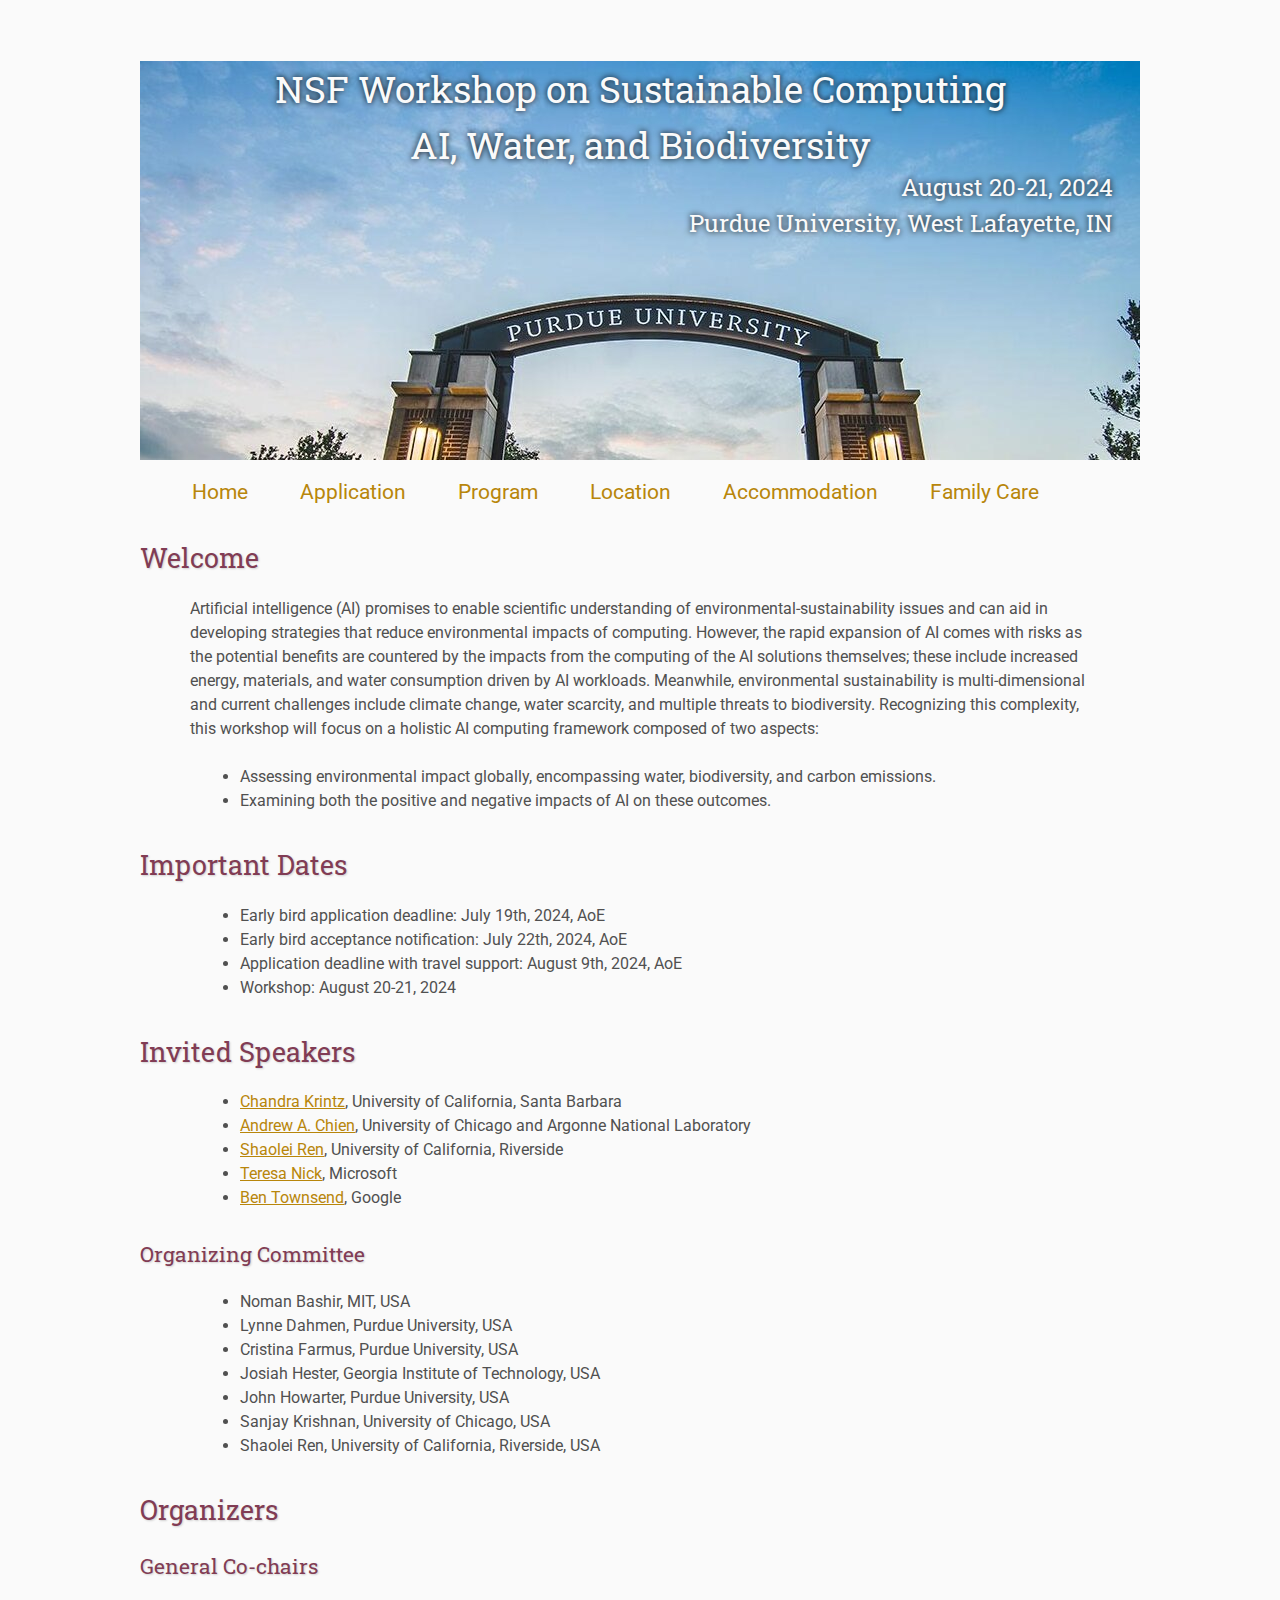
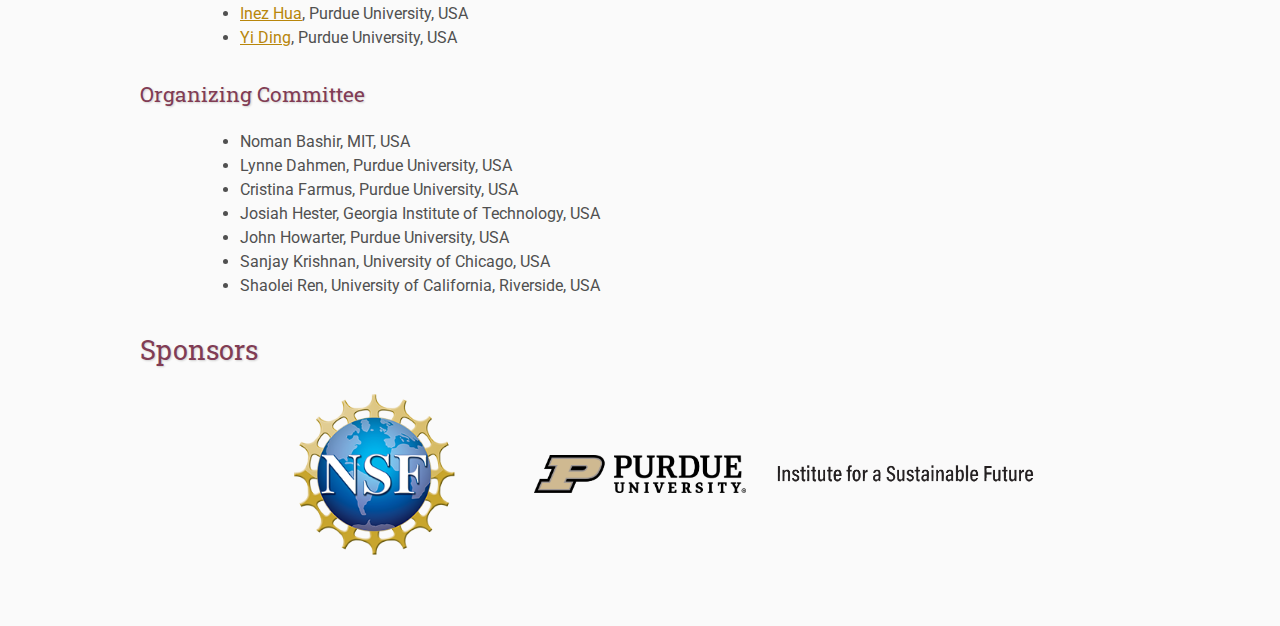
<file: index.html>
<!DOCTYPE html>
<html lang='en'>

<head>
    <base href=".">
    <link rel="shortcut icon" type="image/png" href="assets/favicon2.png"/>
    <link rel="stylesheet" type="text/css" media="all" href="assets/main.css"/>
    <meta name="description" content="Conference Template">
    <meta name="resource-type" content="document">
    <meta name="distribution" content="global">
    <meta name="KeyWords" content="Conference">
    <title>NSF DESC Purdue 2024</title>
</head>

<body>

    <div class="banner">
        <img src="assets/purdue3.jpg" alt="Conference Template Banner">
        <div class="top-left">
            <!-- <span class="title1">Conference</span><span class="title2">Template</span> <span class="year">2525</span> -->

<span class="title2">NSF Workshop on Sustainable Computing</span><br>
<span class="title2">AI, Water, and Biodiversity </span> <br>
        </div>
        <div class="bottom-right">
            August 20-21, 2024 <br> Purdue University, West Lafayette, IN
        </div>
    </div>

    <table class="navigation">
        <tr>
            <td class="navigation">
                <a class="current" title="Conference Home Page" href=".">Home</a>
            </td>
            <td class="navigation">
                <a title="Apply for the Conference" href="application">Application</a>
            </td>
            <td class="navigation">
                <a title="Conference Program" href="program">Program</a> 
            </td>
            <td class="navigation">
                <a title="Location" href="location">Location</a>
            </td>
            <td class="navigation">
                <a title="Accommodation" href="accommodation">Accommodation</a>
            </td>
            <td class="navigation">
                <a title="Family Care" href="care">Family Care</a>
            </td>
        </tr>
    </table>

    <h2>Welcome</h2>
    <p>
    Artificial intelligence (AI) promises to enable scientific understanding of environmental-sustainability issues and can aid in developing strategies that reduce environmental impacts of computing. However, the rapid expansion of AI comes with risks as the potential benefits are countered by the impacts from the computing of the AI solutions themselves; these include increased energy, materials, and water consumption driven by AI workloads. Meanwhile, environmental sustainability is multi-dimensional and current challenges include climate change, water scarcity, and multiple threats to biodiversity. Recognizing this complexity, this workshop will focus on a holistic AI computing framework composed of two aspects: 
    <ul>
    <li>Assessing environmental impact globally, encompassing water, biodiversity, and carbon emissions.</li>
    <li>Examining both the positive and negative impacts of AI on these outcomes. </li>
    </ul> 
    </p>

    <h2>Important Dates</h2>

    <ul>
    <li>Early bird application deadline: July 19th, 2024, AoE</li>
    <li>Early bird acceptance notification: July 22th, 2024, AoE</li>
    <li>Application deadline with travel support: August 9th, 2024, AoE</li>
    <li>Workshop: August 20-21, 2024</li>
    </ul> 

    <h2>Invited Speakers</h2>

    <ul>
    <li><a href="https://sites.cs.ucsb.edu/~ckrintz/">Chandra Krintz</a>, University of California, Santa Barbara</li>
    <li><a href="https://people.cs.uchicago.edu/~aachien/lssg/people/andrew-chien/">Andrew A. Chien</a>, University of Chicago and Argonne National Laboratory</li>
    <li><a href="https://shaoleiren.github.io/">Shaolei Ren</a>, University of California, Riverside</li>
    <li><a href="http://teresanick.net/">Teresa Nick</a>, Microsoft</li> 
    <li><a href="https://www.linkedin.com/in/ben-townsend-580b2021/">Ben Townsend</a>, Google</li>
    </ul> 


    <h4>Organizing Committee</h4>
    <ul>
    <li>Noman Bashir, MIT, USA</li>
    <li>Lynne Dahmen, Purdue University, USA</li>
    <li>Cristina Farmus, Purdue University, USA</li>
    <li>Josiah Hester, Georgia Institute of Technology, USA</li>
    <li>John Howarter, Purdue University, USA</li>
    <li>Sanjay Krishnan, University of Chicago, USA</li>
    <li>Shaolei Ren, University of California, Riverside, USA</li>
    </ul> 

    <h2>Organizers</h2>

    <h4>General Co-chairs</h4>
    <ul>
    <li><a href="https://engineering.purdue.edu/CE/People/ptProfile?resource_id=2057">Inez Hua</a>, Purdue University, USA</li>
    <li><a href="https://y-ding.github.io/">Yi Ding</a>, Purdue University, USA</li>
    </ul> 


    <h4>Organizing Committee</h4>
    <ul>
    <li>Noman Bashir, MIT, USA</li>
    <li>Lynne Dahmen, Purdue University, USA</li>
    <li>Cristina Farmus, Purdue University, USA</li>
    <li>Josiah Hester, Georgia Institute of Technology, USA</li>
    <li>John Howarter, Purdue University, USA</li>
    <li>Sanjay Krishnan, University of Chicago, USA</li>
    <li>Shaolei Ren, University of California, Riverside, USA</li>
    </ul> 

<h2>Sponsors</h2>


    <table class="sponsors">
        <tr>
            <td class="sponsor">
                <a href="https://www.nsf.gov/">
                    <img src="assets/nsf.png" alt="First Sponsor Name">
                </a>
            </td>
            <td class="sponsor">
                <a href="https://www.purdue.edu/">
                    <img src="assets/PU-H-Full-RGB.png" alt="Second Sponsor Name" style="width: 80%">
                </a>
            </td>
            <td class="sponsor">
                <a href="https://research.purdue.edu/isf/index.php">
                    <img src="assets/isf.png" alt="Third Sponsor Name">
                </a>
            </td>
        </tr>
    </table>

<!--     <footer>
        &copy; Conference Organizers
        &nbsp;|&nbsp; Design by <a href="https://github.com/mikepierce">Mike Pierce</a>
    </footer> -->

</body>
</html>
</file>
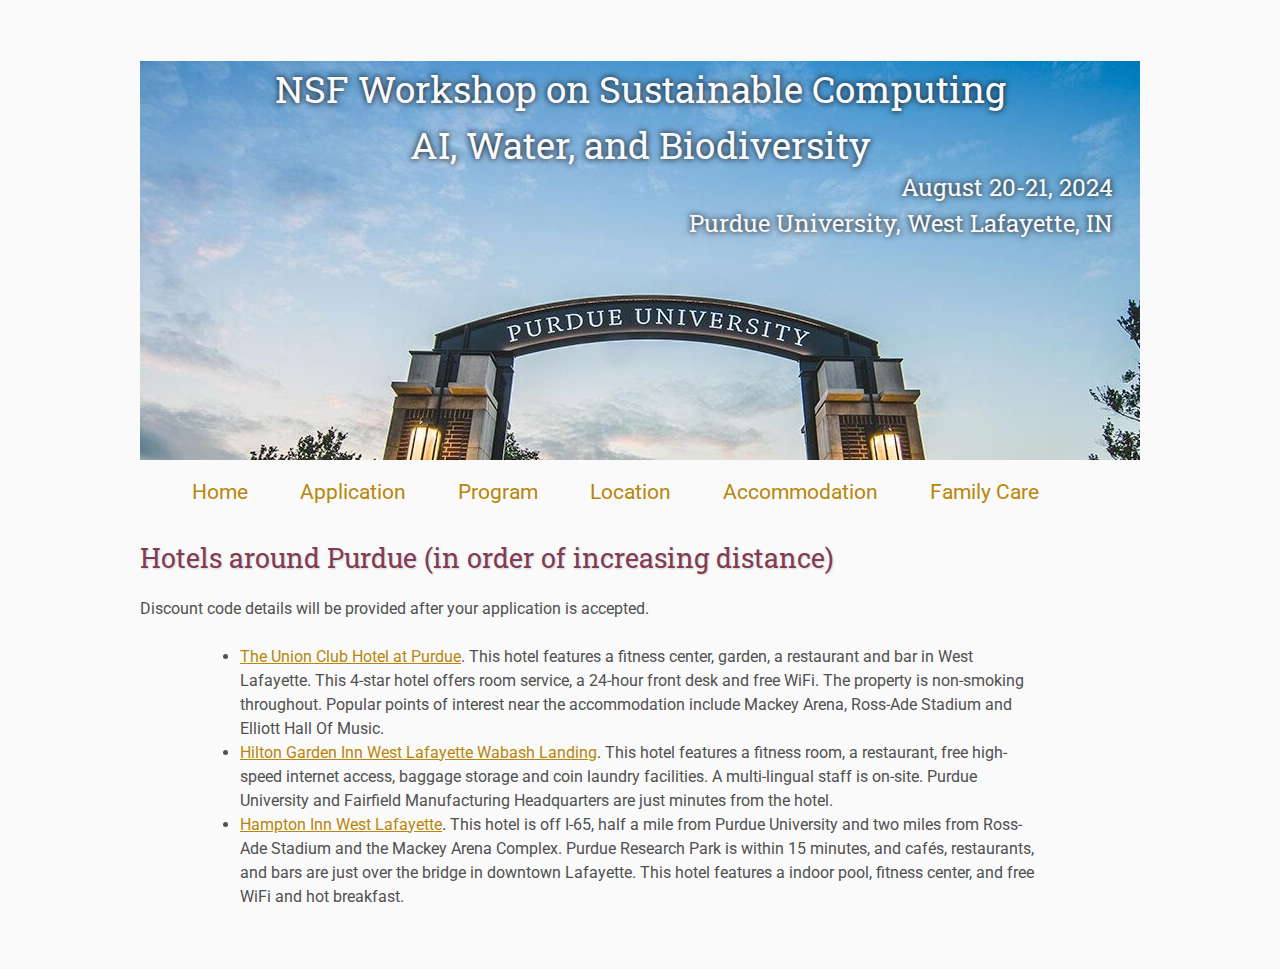
<file: accommodation/index.html>
<!DOCTYPE html>
<html lang='en'>

<head>
    <base href="..">
    <link rel="shortcut icon" type="image/png" href="assets/favicon2.png"/>
    <link rel="stylesheet" type="text/css" media="all" href="assets/main.css"/>
    <meta name="description" content="Conference Template">
    <meta name="resource-type" content="document">
    <meta name="distribution" content="global">
    <meta name="KeyWords" content="Conference">
    <title>NSF DESC Purdue 2024</title>
</head>

<body>

    <div class="banner">
        <img src="assets/purdue3.jpg" alt="Conference Template Banner">
        <div class="top-left">
            <!-- <span class="title1">Conference</span><span class="title2">Template</span> <span class="year">2525</span> -->

<span class="title2">NSF Workshop on Sustainable Computing</span><br>
<span class="title2">AI, Water, and Biodiversity </span> <br>
        </div>
        <div class="bottom-right">
            August 20-21, 2024 <br> Purdue University, West Lafayette, IN
        </div>
    </div>

    <table class="navigation">
        <tr>
            <td class="navigation">
                <a class="current" title="Conference Home Page" href=".">Home</a>
            </td>
            <td class="navigation">
                <a title="Apply for the Conference" href="application">Application</a>
            </td>
            <td class="navigation">
                <a title="Conference Program" href="program">Program</a> 
            </td>
            <td class="navigation">
                <a title="Location" href="location">Location</a>
            </td>
            <td class="navigation">
                <a title="Accommodation" href="accommodation">Accommodation</a>
            </td>
            <td class="navigation">
                <a title="Family Care" href="care">Family Care</a>
            </td>
        </tr>
    </table>

    <h2>Hotels around Purdue (in order of increasing distance)</h2>

Discount code details will be provided after your application is accepted.
    <ul>
    <li><a href="https://www.marriott.com/en-us/hotels/indwk-the-union-club-hotel-at-purdue-university-autograph-collection/overview/">The Union Club Hotel at Purdue</a>. This hotel features a fitness center, garden, a restaurant and bar in West Lafayette. This 4-star hotel offers room service, a 24-hour front desk and free WiFi. The property is non-smoking throughout. Popular points of interest near the accommodation include Mackey Arena, Ross-Ade Stadium and Elliott Hall Of Music. </li>
    <li><a href="https://www.hilton.com/en/hotels/lafwlgi-hilton-garden-inn-west-lafayette-wabash-landing/">Hilton Garden Inn West Lafayette Wabash Landing</a>. This hotel features a fitness room, a restaurant, free high-speed internet access, baggage storage and coin laundry facilities. A multi-lingual staff is on-site. Purdue University and Fairfield Manufacturing Headquarters are just minutes from the hotel.</li>
    <li><a href="https://www.hilton.com/en/hotels/lafwehx-hampton-suites-west-lafayette/">Hampton Inn West Lafayette</a>. This hotel is off I-65, half a mile from Purdue University and two miles from Ross-Ade Stadium and the Mackey Arena Complex. Purdue Research Park is within 15 minutes, and cafés, restaurants, and bars are just over the bridge in downtown Lafayette. This hotel features a indoor pool, fitness center, and free WiFi and hot breakfast.</li>
    </ul> 

    <!--
    <iframe class="registration" src="EMBED LINK FOR GOOGLE FORM HERE"></iframe>
    -->


<!--     <footer>
        &copy; Conference Organizers
        &nbsp;|&nbsp; Design by <a href="https://github.com/mikepierce">Mike Pierce</a>
    </footer> -->

</body>
</html>
</file>
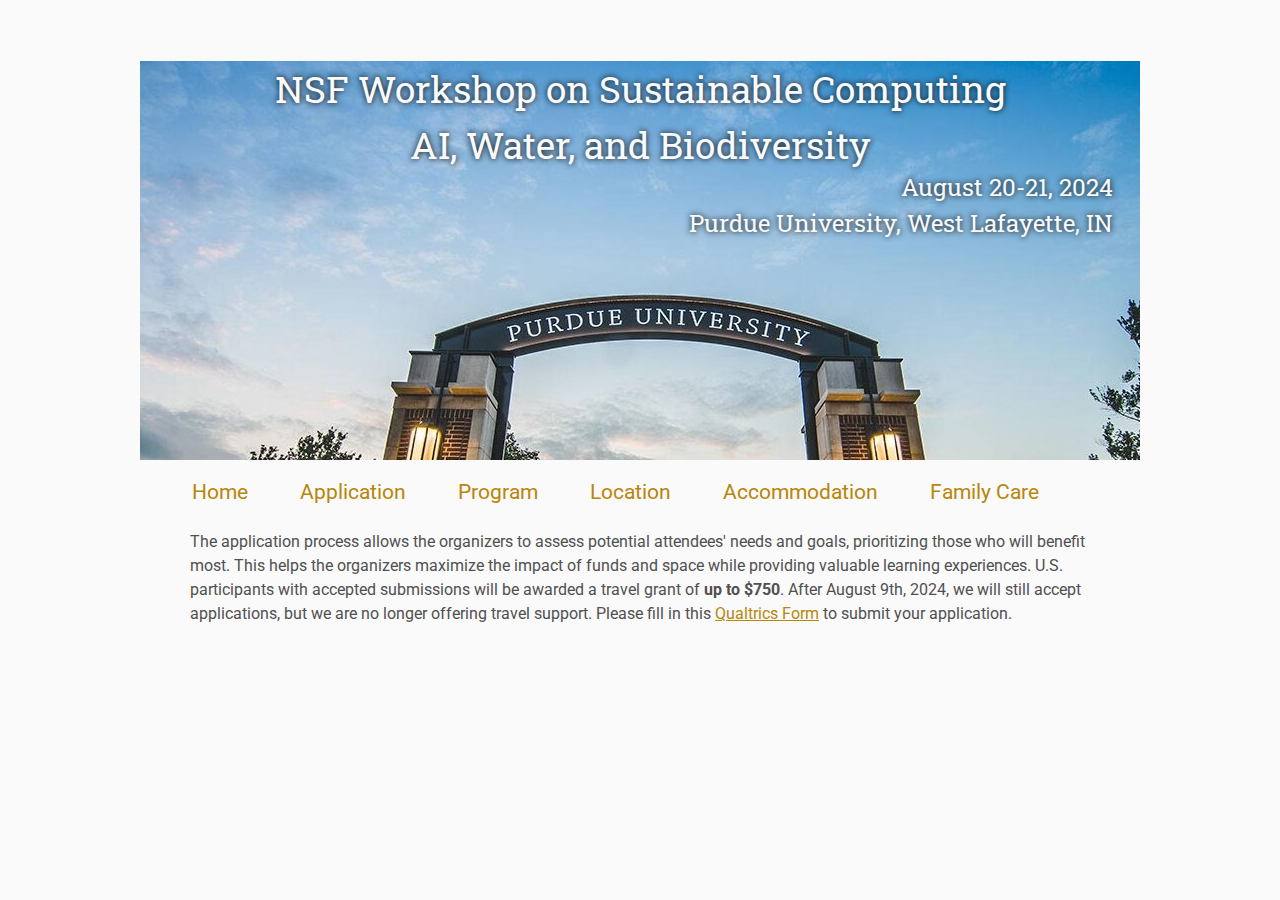
<file: application/index.html>
<!DOCTYPE html>
<html lang='en'>

<head>
    <base href="..">
    <link rel="shortcut icon" type="image/png" href="assets/favicon2.png"/>
    <link rel="stylesheet" type="text/css" media="all" href="assets/main.css"/>
    <meta name="description" content="Conference Template">
    <meta name="resource-type" content="document">
    <meta name="distribution" content="global">
    <meta name="KeyWords" content="Conference">
    <title>NSF DESC Purdue 2024</title>
</head>

<body>

    <div class="banner">
        <img src="assets/purdue3.jpg" alt="Conference Template Banner">
        <div class="top-left">
            <!-- <span class="title1">Conference</span><span class="title2">Template</span> <span class="year">2525</span> -->

<span class="title2">NSF Workshop on Sustainable Computing</span><br>
<span class="title2">AI, Water, and Biodiversity </span> <br>
        </div>
        <div class="bottom-right">
            August 20-21, 2024 <br> Purdue University, West Lafayette, IN
        </div>
    </div>

    <table class="navigation">
        <tr>
            <td class="navigation">
                <a class="current" title="Conference Home Page" href=".">Home</a>
            </td>
            <td class="navigation">
                <a title="Apply for the Conference" href="application">Application</a>
            </td>
            <td class="navigation">
                <a title="Conference Program" href="program">Program</a> 
            </td>
            <td class="navigation">
                <a title="Location" href="location">Location</a>
            </td>
            <td class="navigation">
                <a title="Accommodation" href="accommodation">Accommodation</a>
            </td>
            <td class="navigation">
                <a title="Family Care" href="care">Family Care</a>
            </td>
        </tr>
    </table>


    <p>
The application process allows the organizers to assess potential attendees' needs and goals, prioritizing those who will benefit most. This helps the organizers maximize the impact of funds and space while providing valuable learning experiences. U.S. participants with accepted submissions will be awarded a travel grant of <strong>up to $750</strong>. After August 9th, 2024, we will still accept applications, but we are no longer offering travel support.

Please fill in this <a href="https://purdue.ca1.qualtrics.com/jfe/form/SV_3l2ev0rR4jofzfg">Qualtrics Form</a> to submit your application.
    </p>
    <!--
    <iframe class="registration" src="EMBED LINK FOR GOOGLE FORM HERE"></iframe>
    -->


<!--     <footer>
        &copy; Conference Organizers
        &nbsp;|&nbsp; Design by <a href="https://github.com/mikepierce">Mike Pierce</a>
    </footer> -->

</body>
</html>
</file>
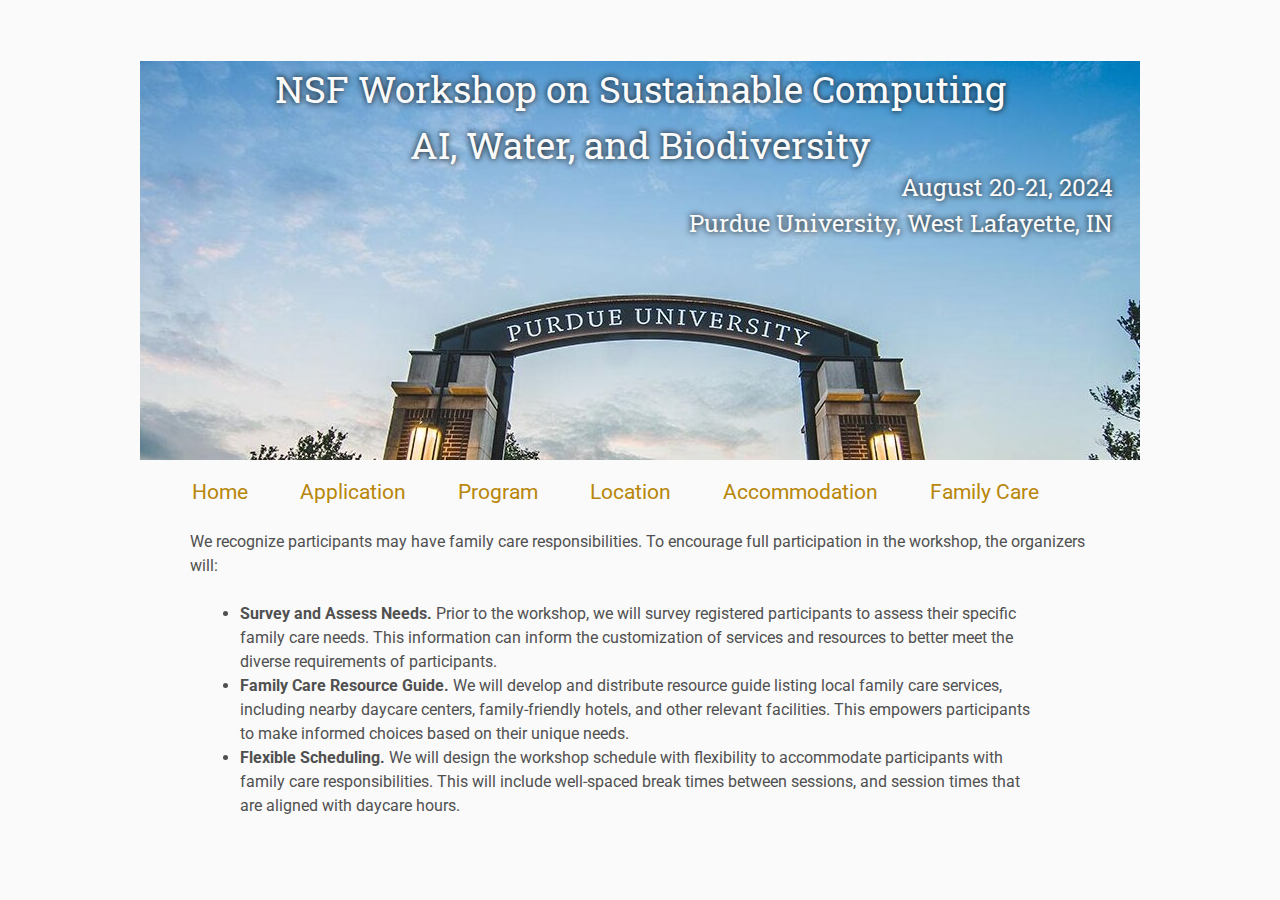
<file: care/index.html>
<!DOCTYPE html>
<html lang='en'>

<head>
    <base href="..">
    <link rel="shortcut icon" type="image/png" href="assets/favicon2.png"/>
    <link rel="stylesheet" type="text/css" media="all" href="assets/main.css"/>
    <meta name="description" content="Conference Template">
    <meta name="resource-type" content="document">
    <meta name="distribution" content="global">
    <meta name="KeyWords" content="Conference">
    <title>NSF DESC Purdue 2024</title>
</head>

<body>

    <div class="banner">
        <img src="assets/purdue3.jpg" alt="Conference Template Banner">
        <div class="top-left">
            <!-- <span class="title1">Conference</span><span class="title2">Template</span> <span class="year">2525</span> -->

<span class="title2">NSF Workshop on Sustainable Computing</span><br>
<span class="title2">AI, Water, and Biodiversity </span> <br>
        </div>
        <div class="bottom-right">
            August 20-21, 2024 <br> Purdue University, West Lafayette, IN
        </div>
    </div>

    <table class="navigation">
        <tr>
            <td class="navigation">
                <a class="current" title="Conference Home Page" href=".">Home</a>
            </td>
            <td class="navigation">
                <a title="Apply for the Conference" href="application">Application</a>
            </td>
            <td class="navigation">
                <a title="Conference Program" href="program">Program</a> 
            </td>
            <td class="navigation">
                <a title="Location" href="location">Location</a>
            </td>
            <td class="navigation">
                <a title="Accommodation" href="accommodation">Accommodation</a>
            </td>
            <td class="navigation">
                <a title="Family Care" href="care">Family Care</a>
            </td>
        </tr>
    </table>

    <p>
We recognize participants may have family care responsibilities. To encourage full participation in the workshop, the organizers will:
    <ul>
    <li><strong>Survey and Assess Needs.</strong>
    Prior to the workshop, we will survey registered participants to assess their specific family care needs. This information can inform the customization of services and resources to better meet the diverse requirements of participants.</li>
    <li><strong>Family Care Resource Guide.</strong> We will develop and distribute resource guide listing local family care services, including nearby daycare centers, family-friendly hotels, and other relevant facilities. This empowers participants to make informed choices based on their unique needs.</li>
    <li><strong>Flexible Scheduling.</strong> We will design the workshop schedule with flexibility to accommodate participants with family care responsibilities. This will include well-spaced break times between sessions, and session times that are aligned with daycare hours.</li>

    </ul> 
    </p>

</body>
</html>
</file>
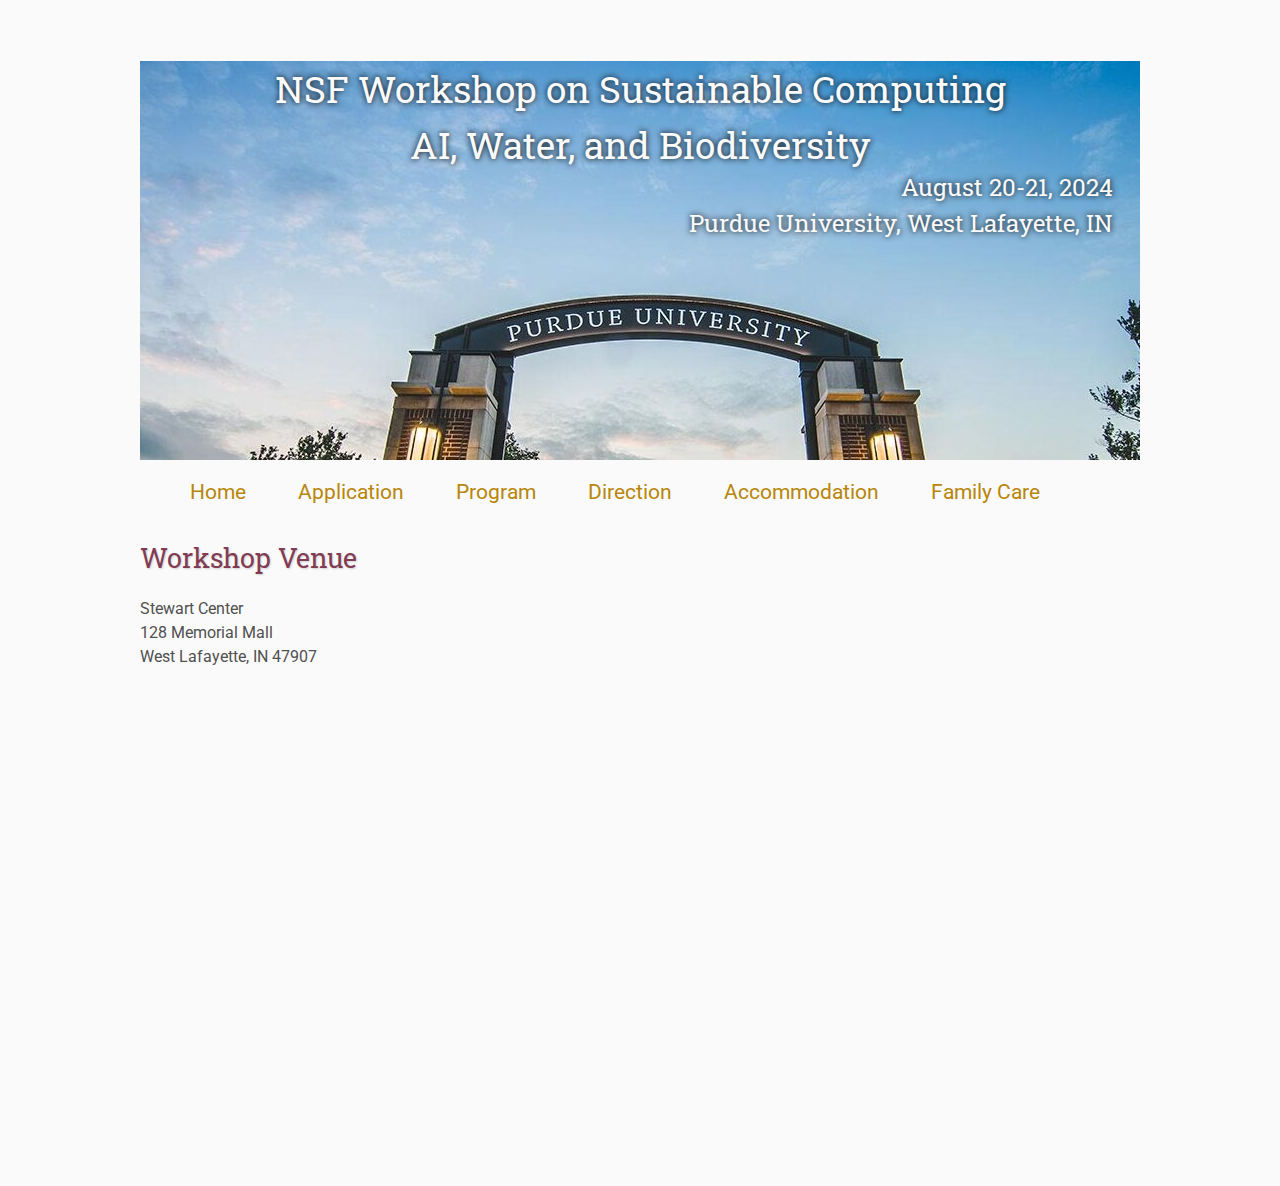
<file: direction/index.html>
<!DOCTYPE html>
<html lang='en'>

<head>
    <base href="..">
    <link rel="shortcut icon" type="image/png" href="assets/favicon2.png"/>
    <link rel="stylesheet" type="text/css" media="all" href="assets/main.css"/>
    <meta name="description" content="Conference Template">
    <meta name="resource-type" content="document">
    <meta name="distribution" content="global">
    <meta name="KeyWords" content="Conference">
    <title>NSF DESC Purdue 2024</title>
</head>

<body>

    <div class="banner">
        <img src="assets/purdue3.jpg" alt="Conference Template Banner">
        <div class="top-left">
            <!-- <span class="title1">Conference</span><span class="title2">Template</span> <span class="year">2525</span> -->

<span class="title2">NSF Workshop on Sustainable Computing</span><br>
<span class="title2">AI, Water, and Biodiversity </span> <br>
        </div>
        <div class="bottom-right">
            August 20-21, 2024 <br> Purdue University, West Lafayette, IN
        </div>
    </div>

    <table class="navigation">
        <tr>
            <td class="navigation">
                <a class="current" title="Conference Home Page" href=".">Home</a>
            </td>
            <td class="navigation">
                <a title="Apply for the Conference" href="application">Application</a>
            </td>
            <td class="navigation">
                <a title="Conference Program" href="program">Program</a> 
            </td>
            <td class="navigation">
                <a title="Directions to the Conference" href="direction">Direction</a>
            </td>
            <td class="navigation">
                <a title="Accommodation" href="accommodation">Accommodation</a>
            </td>
            <td class="navigation">
                <a title="Family Care" href="care">Family Care</a>
            </td>
        </tr>
    </table>


<h2>Workshop Venue</h2>

Stewart Center <br>
128 Memorial Mall<br>
West Lafayette, IN 47907<br>

    <iframe src="https://www.google.com/maps/embed?pb=!1m18!1m12!1m3!1d1518.6316283581223!2d-86.91458816103683!3d40.42516923470177!2m3!1f0!2f0!3f0!3m2!1i1024!2i768!4f13.1!3m3!1m2!1s0x8812e2b1e48a5731%3A0x27838a5182e92185!2sStewart%20Center!5e0!3m2!1sen!2ssg!4v1717489290616!5m2!1sen!2ssg" width="600" height="450" style="border:0;" allowfullscreen="" loading="lazy" referrerpolicy="no-referrer-when-downgrade"></iframe>



</body>
</html>
</file>
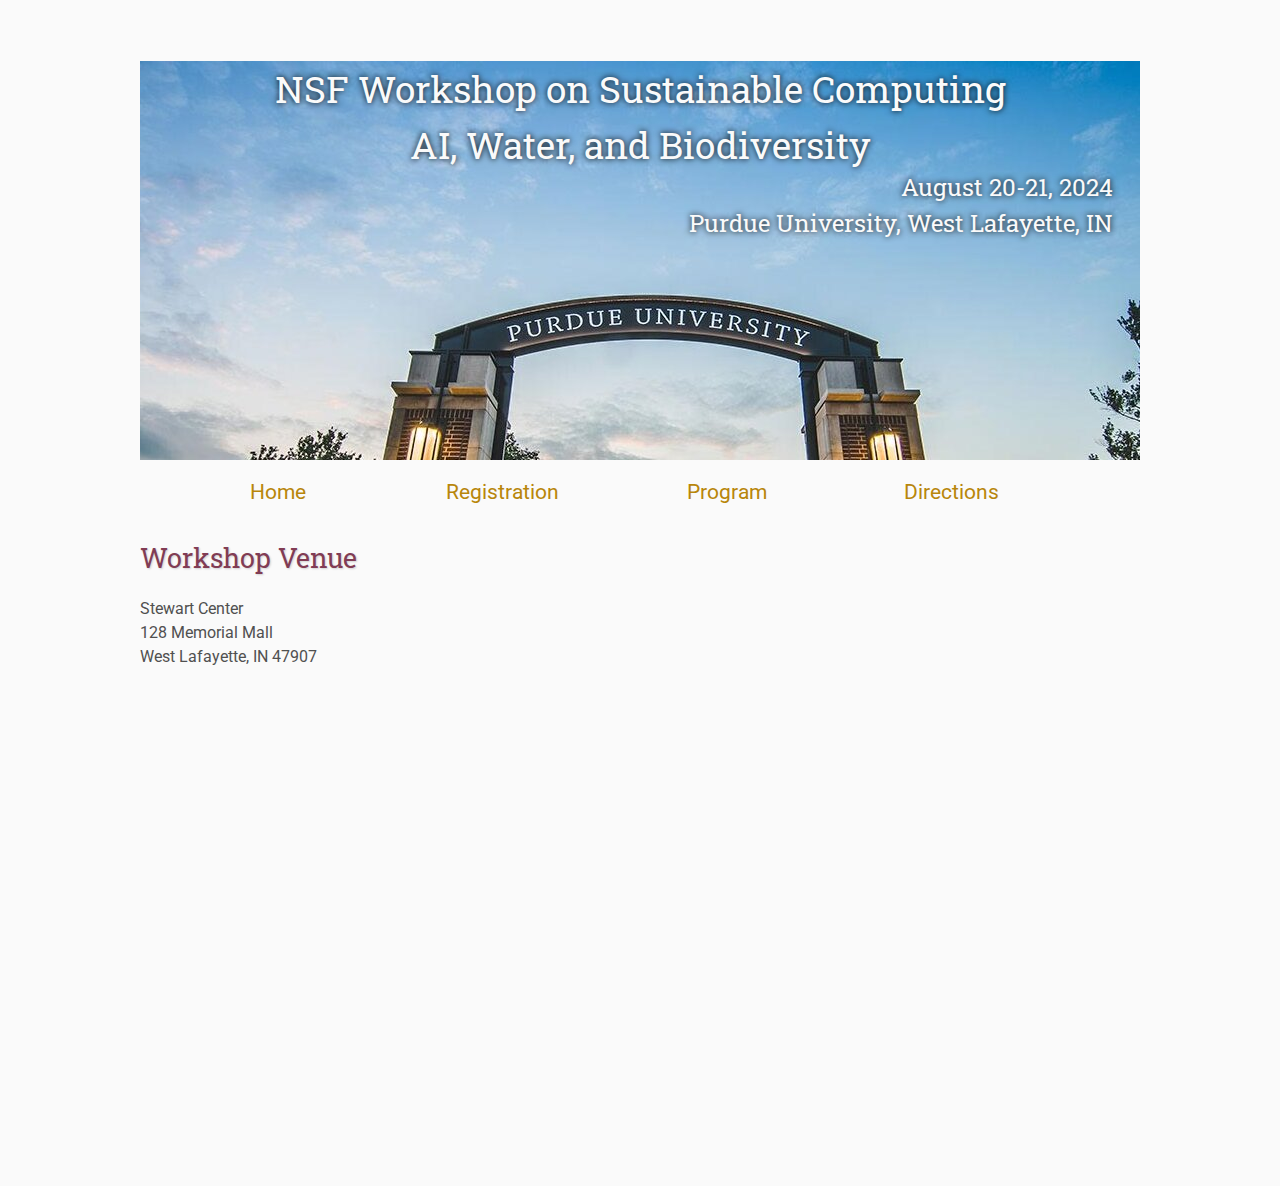
<file: directions/index.html>
<!DOCTYPE html>
<html lang='en'>

<head>
    <base href="..">
    <link rel="shortcut icon" type="image/png" href="assets/favicon2.png"/>
    <link rel="stylesheet" type="text/css" media="all" href="assets/main.css"/>
    <meta name="description" content="Conference Template">
    <meta name="resource-type" content="document">
    <meta name="distribution" content="global">
    <meta name="KeyWords" content="Conference">
    <title>NSF DESC Purdue 2024</title>
</head>

<body>

    <div class="banner">
        <img src="assets/purdue3.jpg" alt="Conference Template Banner">
        <div class="top-left">
            <!-- <span class="title1">Conference</span><span class="title2">Template</span> <span class="year">2525</span> -->

<span class="title2">NSF Workshop on Sustainable Computing</span><br>
<span class="title2">AI, Water, and Biodiversity </span> <br>
        </div>
        <div class="bottom-right">
            August 20-21, 2024 <br> Purdue University, West Lafayette, IN
        </div>
    </div>

    <table class="navigation">
        <tr>
            <td class="navigation">
                <a class="current" title="Conference Home Page" href=".">Home</a>
            </td>
            <td class="navigation">
                <a title="Register for the Conference" href="registration">Registration</a>
            </td>
            <td class="navigation">
                <a title="Conference Program" href="program">Program</a> 
            </td>
            <td class="navigation">
                <a title="Directions to the Conference" href="directions">Directions</a>
            </td>
<!--             <td class="navigation">
                <a title="Conference Flyer" href="flyer">Flyer</a>
            </td> -->
        </tr>
    </table>


<h2>Workshop Venue</h2>

Stewart Center <br>
128 Memorial Mall<br>
West Lafayette, IN 47907<br>

    <iframe src="https://www.google.com/maps/embed?pb=!1m18!1m12!1m3!1d1518.6316283581223!2d-86.91458816103683!3d40.42516923470177!2m3!1f0!2f0!3f0!3m2!1i1024!2i768!4f13.1!3m3!1m2!1s0x8812e2b1e48a5731%3A0x27838a5182e92185!2sStewart%20Center!5e0!3m2!1sen!2ssg!4v1717489290616!5m2!1sen!2ssg" width="600" height="450" style="border:0;" allowfullscreen="" loading="lazy" referrerpolicy="no-referrer-when-downgrade"></iframe>



</body>
</html>
</file>
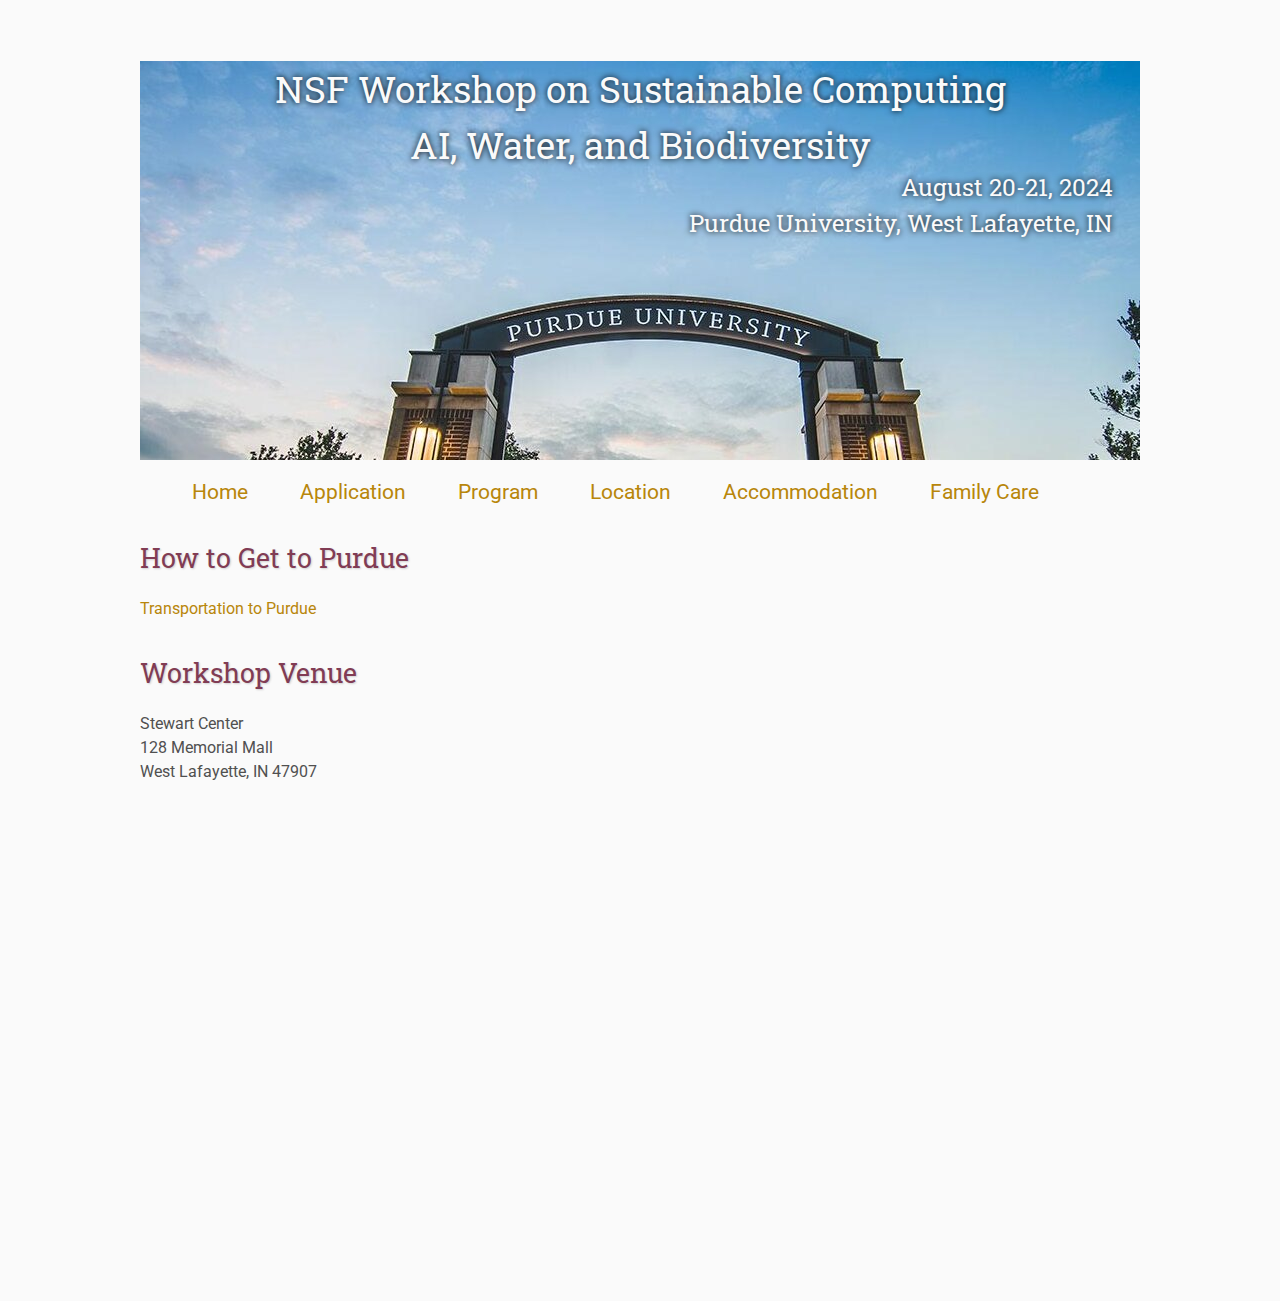
<file: location/index.html>
<!DOCTYPE html>
<html lang='en'>

<head>
    <base href="..">
    <link rel="shortcut icon" type="image/png" href="assets/favicon2.png"/>
    <link rel="stylesheet" type="text/css" media="all" href="assets/main.css"/>
    <meta name="description" content="Conference Template">
    <meta name="resource-type" content="document">
    <meta name="distribution" content="global">
    <meta name="KeyWords" content="Conference">
    <title>NSF DESC Purdue 2024</title>
</head>

<body>

    <div class="banner">
        <img src="assets/purdue3.jpg" alt="Conference Template Banner">
        <div class="top-left">
            <!-- <span class="title1">Conference</span><span class="title2">Template</span> <span class="year">2525</span> -->

<span class="title2">NSF Workshop on Sustainable Computing</span><br>
<span class="title2">AI, Water, and Biodiversity </span> <br>
        </div>
        <div class="bottom-right">
            August 20-21, 2024 <br> Purdue University, West Lafayette, IN
        </div>
    </div>

    <table class="navigation">
        <tr>
            <td class="navigation">
                <a class="current" title="Conference Home Page" href=".">Home</a>
            </td>
            <td class="navigation">
                <a title="Apply for the Conference" href="application">Application</a>
            </td>
            <td class="navigation">
                <a title="Conference Program" href="program">Program</a> 
            </td>
            <td class="navigation">
                <a title="Location" href="location">Location</a>
            </td>
            <td class="navigation">
                <a title="Accommodation" href="accommodation">Accommodation</a>
            </td>
            <td class="navigation">
                <a title="Family Care" href="care">Family Care</a>
            </td>
        </tr>
    </table>


<h2>How to Get to Purdue</h2>

<a href="https://www.purdue.edu/visit/getting-here/index.php">Transportation to Purdue</a>

<h2>Workshop Venue</h2>

Stewart Center <br>
128 Memorial Mall<br>
West Lafayette, IN 47907<br>

    <iframe src="https://www.google.com/maps/embed?pb=!1m18!1m12!1m3!1d1518.6316283581223!2d-86.91458816103683!3d40.42516923470177!2m3!1f0!2f0!3f0!3m2!1i1024!2i768!4f13.1!3m3!1m2!1s0x8812e2b1e48a5731%3A0x27838a5182e92185!2sStewart%20Center!5e0!3m2!1sen!2ssg!4v1717489290616!5m2!1sen!2ssg" width="600" height="450" style="border:0;" allowfullscreen="" loading="lazy" referrerpolicy="no-referrer-when-downgrade"></iframe>



</body>
</html>
</file>
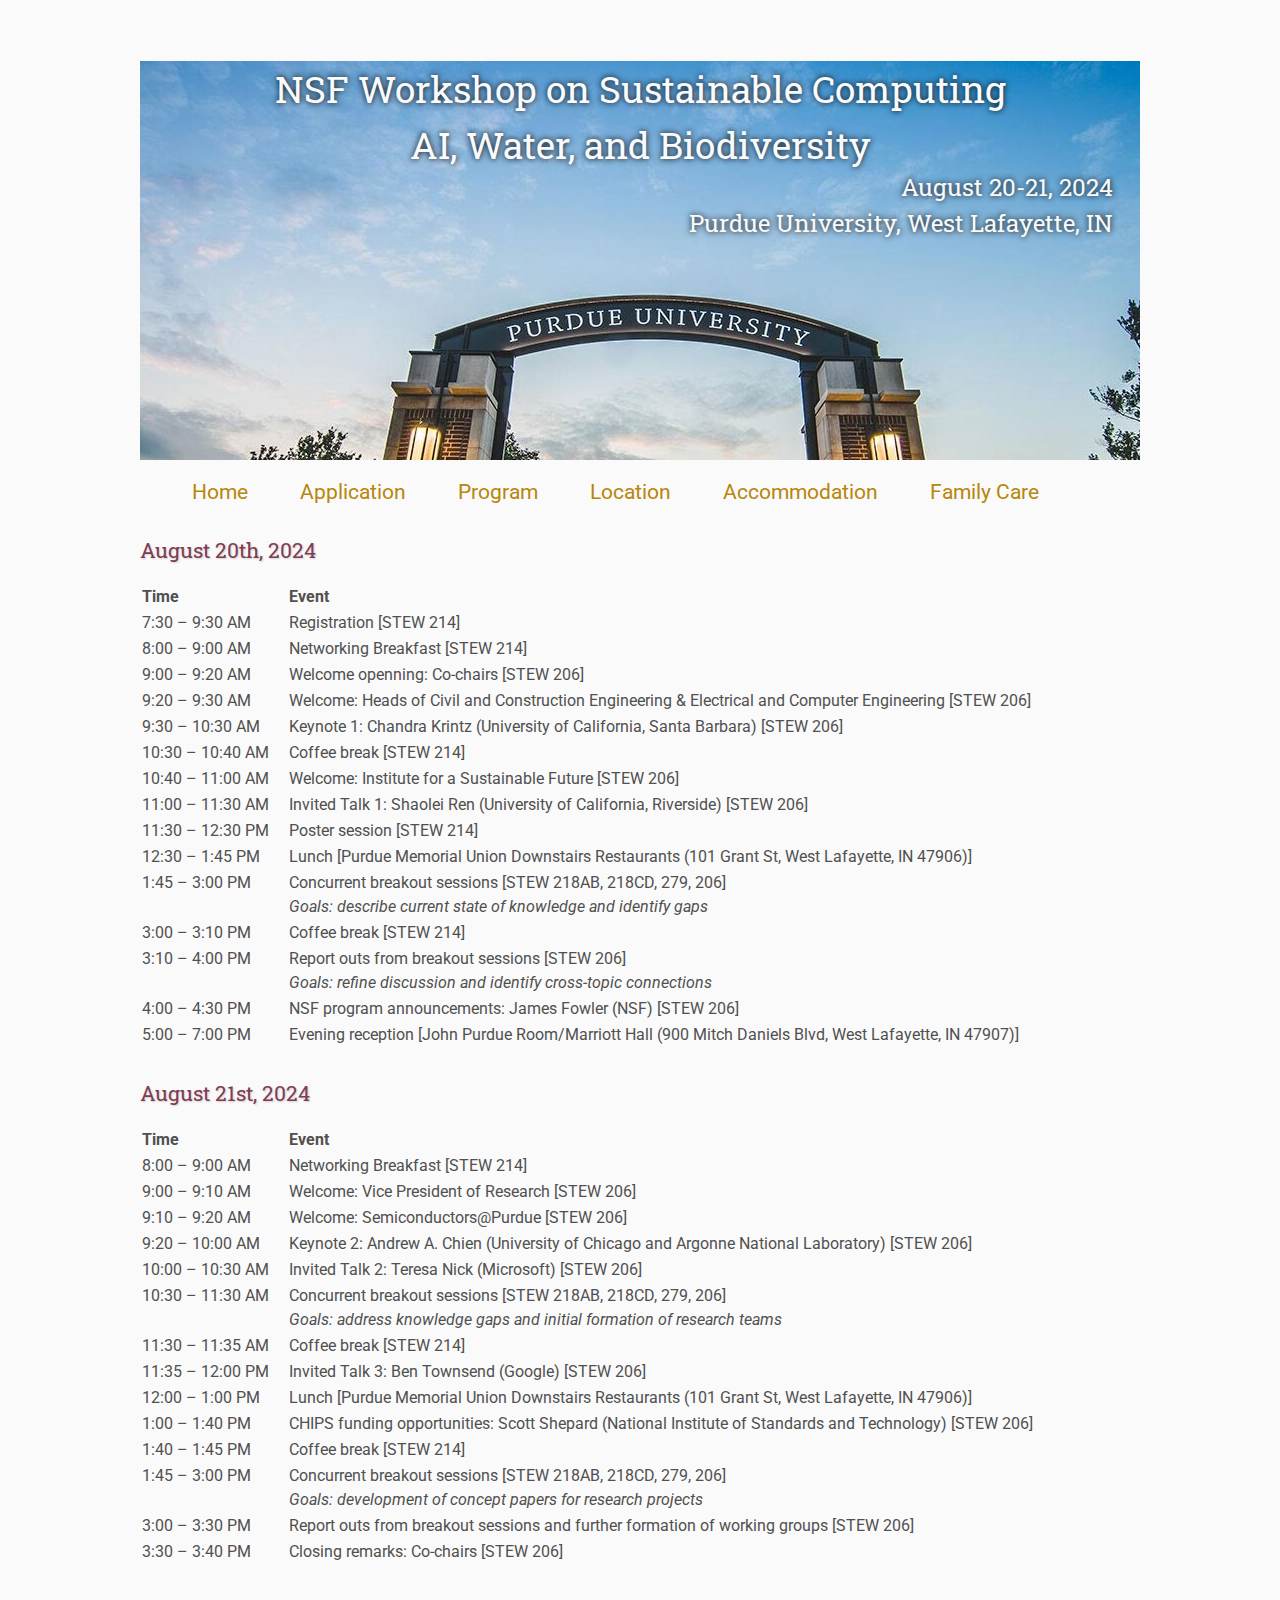
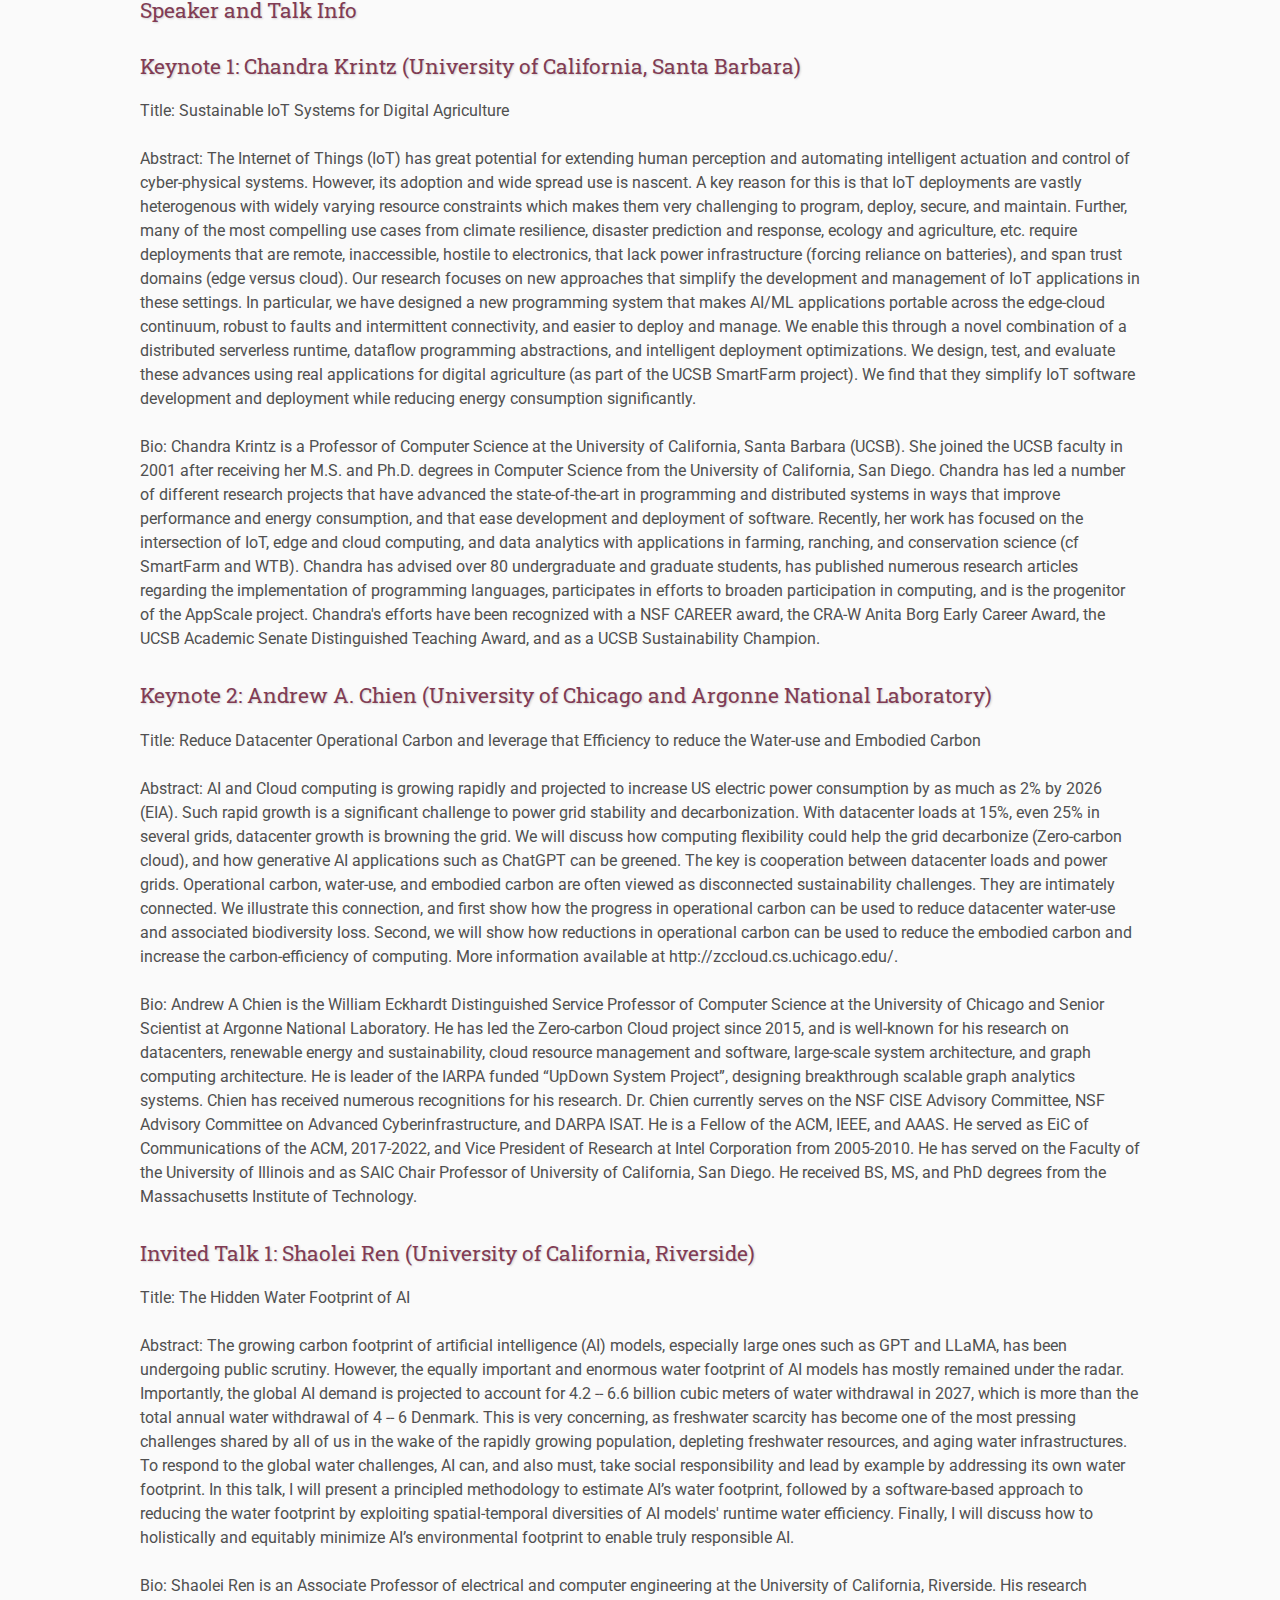
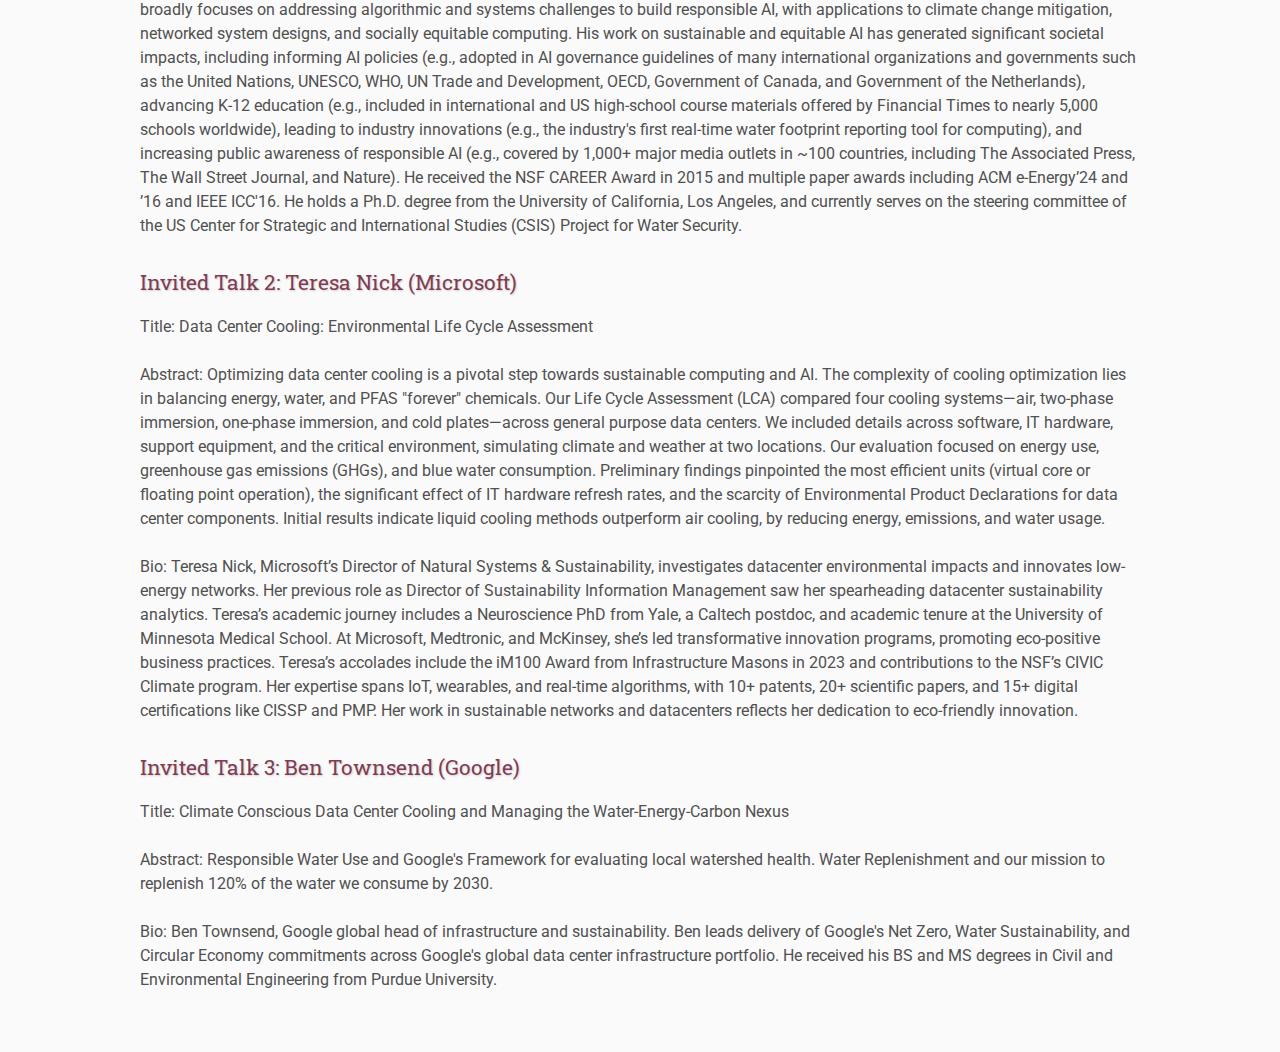
<file: program/index.html>
<!DOCTYPE html>
<html lang='en'>

<head>
    <base href="..">
    <link rel="shortcut icon" type="image/png" href="assets/favicon2.png"/>
    <link rel="stylesheet" type="text/css" media="all" href="assets/main.css"/>
    <meta nAMe="description" content="Conference Template">
    <meta nAMe="resource-type" content="document">
    <meta nAMe="distribution" content="global">
    <meta nAMe="KeyWords" content="Conference">
    <title>NSF DESC Purdue 2024</title>
</head>

<body>

    <div class="banner">
        <img src="assets/purdue3.jpg" alt="Conference Template Banner">
        <div class="top-left">
            <!-- <span class="title1">Conference</span><span class="title2">Template</span> <span class="year">2525</span> -->

<span class="title2">NSF Workshop on Sustainable Computing</span><br>
<span class="title2">AI, Water, and Biodiversity </span> <br>
        </div>
        <div class="bottom-right">
            August 20-21, 2024 <br> Purdue University, West Lafayette, IN
        </div>
    </div>

    <table class="navigation">
        <tr>
            <td class="navigation">
                <a class="current" title="Conference Home Page" href=".">Home</a>
            </td>
            <td class="navigation">
                <a title="Apply for the Conference" href="application">Application</a>
            </td>
            <td class="navigation">
                <a title="Conference Program" href="program">Program</a> 
            </td>
            <td class="navigation">
                <a title="Location" href="location">Location</a>
            </td>
            <td class="navigation">
                <a title="Accommodation" href="accommodation">Accommodation</a>
            </td>
            <td class="navigation">
                <a title="FAMily Care" href="care">Family Care</a>
            </td>
        </tr>
    </table>

<!-- <h2>Tentative Program</h2> -->

<h4>August 20th, 2024</h4>

<table>
    <tr>
        <th><b>Time</b></th>
        <th><b>Event</b></th>
    </tr>
    <tr>
        <td>7:30 – 9:30 AM</td>
        <td>Registration [STEW 214]</td>
    </tr>
    <tr>
        <td>8:00 – 9:00 AM</td>
        <td>Networking Breakfast [STEW 214]</td>
    </tr>
    <tr>
        <td>9:00 – 9:20 AM</td>
        <td>Welcome openning: Co-chairs [STEW 206]</td>
    </tr>
    <tr>
        <td>9:20 – 9:30 AM</td>
        <td>Welcome: Heads of Civil and Construction Engineering & Electrical and Computer Engineering [STEW 206]</td>
    </tr>
    <tr>
        <td>9:30 – 10:30 AM</td>
        <td>Keynote 1: Chandra Krintz (University of California, Santa Barbara) [STEW 206]</td>
    </tr>
    <tr>
        <td>10:30 – 10:40 AM</td>
        <td>Coffee break [STEW 214] </td> <i class="fa fa-coffee" style="font-size:24px"></i>
    </tr>
    <tr>
        <td>10:40 – 11:00 AM</td>
        <td>Welcome: Institute for a Sustainable Future [STEW 206]</td>
    </tr>
    <tr>
        <td>11:00 – 11:30 AM</td>
        <td>Invited Talk 1: Shaolei Ren (University of California, Riverside) [STEW 206]</td>
    </tr>
    <tr>
        <td>11:30 – 12:30 PM</td>
        <td>Poster session [STEW 214]</td>
    </tr>
    <tr>
        <td>12:30 – 1:45 PM</td>
        <td>Lunch [Purdue Memorial Union Downstairs Restaurants (101 Grant St, West Lafayette, IN 47906)]</td>
    </tr>
    <tr>
        <td>1:45 – 3:00 PM</td>
        <td>Concurrent breakout sessions [STEW 218AB, 218CD, 279, 206] <br>
            <em>Goals: describe current state of knowledge and identify gaps</em><br>
        </td>
    </tr>
    <tr>
        <td>3:00 – 3:10 PM</td>
        <td>Coffee break [STEW 214]</td>
    </tr>
    <tr>
        <td>3:10 – 4:00 PM</td>
        <td>Report outs from breakout sessions [STEW 206]<br>
            <em>Goals: refine discussion and identify cross-topic connections</em></td>
    </tr>
    <tr>
        <td>4:00 – 4:30 PM</td>
        <td>NSF program announcements: James Fowler (NSF) [STEW 206]</td>
    </tr>
    <tr>
        <td>5:00 – 7:00 PM</td>
        <td>Evening reception [John Purdue Room/Marriott Hall (900 Mitch Daniels Blvd, West Lafayette, IN 47907)]
    </td>
    </tr>
</table>


<h4>August 21st, 2024</h4>

<table>
    <tr>
        <th><b>Time</b></th>
        <th><b>Event</b></th>
    </tr>
    <tr>
        <td>8:00 – 9:00 AM</td>
        <td>Networking Breakfast [STEW 214]</td>
    </tr>
    <tr>
        <td>9:00 – 9:10 AM</td>
        <td>Welcome: Vice President of Research [STEW 206]</td>
    </tr>
    <tr>
        <td>9:10 – 9:20 AM</td>
        <td>Welcome: Semiconductors@Purdue [STEW 206]</td>
    </tr>
    <tr>
        <td>9:20 – 10:00 AM</td>
        <td>Keynote 2: Andrew A. Chien (University of Chicago and Argonne National Laboratory) [STEW 206]</td>
    </tr>
    <tr>
        <td>10:00 – 10:30 AM</td>
        <td>Invited Talk 2: Teresa Nick (Microsoft) [STEW 206]</td>
    </tr>
    <tr>
        <td>10:30 – 11:30 AM</td>
        <td>Concurrent breakout sessions [STEW 218AB, 218CD, 279, 206]<br>
            <em>Goals: address knowledge gaps and initial formation of research teams</em></td>
    </tr>
    <tr>
        <td>11:30 – 11:35 AM</td>
        <td>Coffee break [STEW 214] </td> <i class="fa fa-coffee" style="font-size:24px"></i>
    </tr>
    <tr>
        <td>11:35 – 12:00 PM</td>
        <td>Invited Talk 3: Ben Townsend (Google) [STEW 206]</td>
    </tr>
    <tr>
        <td>12:00 – 1:00 PM</td>
        <td>Lunch [Purdue Memorial Union Downstairs Restaurants (101 Grant St, West Lafayette, IN 47906)]</td>
    </tr>
    <tr>
        <td>1:00 – 1:40 PM</td>
        <td>CHIPS funding opportunities: Scott Shepard (National Institute of Standards and Technology) [STEW 206]</td>
    </tr>
    <tr>
        <td>1:40 – 1:45 PM</td>
        <td>Coffee break [STEW 214] </td> <i class="fa fa-coffee" style="font-size:24px"></i>
    </tr>
    <tr>
        <td>1:45 – 3:00 PM</td>
        <td>Concurrent breakout sessions [STEW 218AB, 218CD, 279, 206]<br>
            <em>Goals: development of concept papers for research projects</em></td>
    </tr>
    <tr>
        <td>3:00 – 3:30 PM</td>
        <td>Report outs from breakout sessions and further formation of working groups [STEW 206]</td>
    </tr>
    <tr>
        <td>3:30 – 3:40 PM</td>
        <td>Closing remarks: Co-chairs [STEW 206]</td>
    </tr>
</table>

<h4>Speaker and Talk Info</h4>

<h4>Keynote 1: Chandra Krintz (University of California, Santa Barbara)</h4>

    <h5 class="highlight"> Title: Sustainable IoT Systems for Digital Agriculture</h5>
 <br>
    <h5 class="highlight">Abstract:
        The Internet of Things (IoT) has great potential for extending human perception and automating intelligent actuation and control of cyber-physical systems. However, its adoption and wide spread use is nascent. A key reason for this is that IoT deployments are vastly heterogenous with widely varying resource constraints which makes them very challenging to program, deploy, secure, and maintain. Further, many of the most compelling use cases from climate resilience, disaster prediction and response, ecology and agriculture, etc. require deployments that are remote, inaccessible, hostile to electronics, that lack power infrastructure (forcing reliance on batteries), and span trust domains (edge versus cloud).

        Our research focuses on new approaches that simplify the development and management of IoT applications in these settings. In particular, we have designed a new programming system that makes AI/ML applications portable across the edge-cloud continuum, robust to faults and intermittent connectivity, and easier to deploy and manage. We enable this through a novel combination of a distributed serverless runtime, dataflow programming abstractions, and intelligent deployment optimizations. We design, test, and evaluate these advances using real applications for digital agriculture (as part of the UCSB SmartFarm project). We find that they simplify IoT software development and deployment while reducing energy consumption significantly.
    </h5> 
<br>
    <h5 class="highlight">Bio:
        Chandra Krintz is a Professor of Computer Science at the University of California, Santa Barbara (UCSB). She joined the UCSB faculty in 2001 after receiving her M.S. and Ph.D. degrees in Computer Science from the University of California, San Diego. Chandra has led a number of different research projects that have advanced the state-of-the-art in programming and distributed systems in ways that improve performance and energy consumption, and that ease development and deployment of software. Recently, her work has focused on the intersection of IoT, edge and cloud computing, and data analytics with applications in farming, ranching, and conservation science (cf SmartFarm and WTB). Chandra has advised over 80 undergraduate and graduate students, has published numerous research articles regarding the implementation of programming languages, participates in efforts to broaden participation in computing, and is the progenitor of the AppScale project. Chandra's efforts have been recognized with a NSF CAREER award, the CRA-W Anita Borg Early Career Award, the UCSB Academic Senate Distinguished Teaching Award, and as a UCSB Sustainability Champion.
    </h5>

<h4>Keynote 2: Andrew A. Chien (University of Chicago and Argonne National Laboratory)</h4>

    <h5 class="highlight"> Title: Reduce Datacenter Operational Carbon and leverage that Efficiency to reduce the Water-use and Embodied Carbon</h5>
 <br>
    <h5 class="highlight">Abstract:
 AI and Cloud computing is growing rapidly and projected to increase US electric power consumption by as much as 2% by 2026 (EIA). Such rapid growth is a significant challenge to power grid stability and decarbonization. With datacenter loads at 15%, even 25% in several grids, datacenter growth is browning the grid. We will discuss how computing flexibility could help the grid decarbonize (Zero-carbon cloud), and how generative AI applications such as ChatGPT can be greened. The key is cooperation between datacenter loads and power grids.

Operational carbon, water-use, and embodied carbon are often viewed as disconnected sustainability challenges. They are intimately connected. We illustrate this connection, and first show how the progress in operational carbon can be used to reduce datacenter water-use and associated biodiversity loss. Second, we will show how reductions in operational carbon can be used to reduce the embodied carbon and increase the carbon-efficiency of computing.

More information available at http://zccloud.cs.uchicago.edu/.
    </h5> 
<br>
    <h5 class="highlight">Bio:
Andrew A Chien is the William Eckhardt Distinguished Service Professor of Computer Science at the University of Chicago and Senior Scientist at Argonne National Laboratory. He has led the Zero-carbon Cloud project since 2015, and is well-known for his research on datacenters, renewable energy and sustainability, cloud resource management and software, large-scale system architecture, and graph computing architecture. He is leader of the IARPA funded “UpDown System Project”, designing breakthrough scalable graph analytics systems. Chien has received numerous recognitions for his research. Dr. Chien currently serves on the NSF CISE Advisory Committee, NSF Advisory Committee on Advanced Cyberinfrastructure, and DARPA ISAT. He is a Fellow of the ACM, IEEE, and AAAS. He served as EiC of Communications of the ACM, 2017-2022, and Vice President of Research at Intel Corporation from 2005-2010. He has served on the Faculty of the University of Illinois and as SAIC Chair Professor of University of California, San Diego. He received BS, MS, and PhD degrees from the Massachusetts Institute of Technology.
    </h5>

<h4>Invited Talk 1: Shaolei Ren (University of California, Riverside)</h4>

    <h5 class="highlight"> Title: The Hidden Water Footprint of AI</h5>
 <br>
    <h5 class="highlight">Abstract:
  The growing carbon footprint of artificial intelligence (AI) models, especially large ones such as GPT and LLaMA, has been undergoing public scrutiny. However, the equally important and enormous water footprint of AI models has mostly remained under the radar. Importantly, the global AI demand is projected to account for 4.2 -- 6.6 billion cubic meters of water withdrawal in 2027, which is more than the total annual water withdrawal of 4 -- 6 Denmark. This is very concerning, as freshwater scarcity has become one of the most pressing challenges shared by all of us in the wake of the rapidly growing population, depleting freshwater resources, and aging water infrastructures. To respond to the global water challenges, AI can, and also must, take social responsibility and lead by example by addressing its own water footprint. In this talk, I will present a principled methodology to estimate AI’s water footprint, followed by a software-based approach to reducing the water footprint by exploiting spatial-temporal diversities of AI models' runtime water efficiency. Finally, I will discuss how to holistically and equitably minimize AI’s environmental footprint to enable truly responsible AI.
    </h5> 
<br>
    <h5 class="highlight">Bio:
Shaolei Ren is an Associate Professor of electrical and computer engineering at the University of California, Riverside. His research broadly focuses on addressing algorithmic and systems challenges to build responsible AI, with applications to climate change mitigation, networked system designs, and socially equitable computing. His work on sustainable and equitable AI has generated significant societal impacts, including informing AI policies (e.g., adopted in AI governance guidelines of many international organizations and governments such as the United Nations, UNESCO, WHO, UN Trade and Development, OECD, Government of Canada, and Government of the Netherlands), advancing K-12 education (e.g., included in international and US high-school course materials offered by Financial Times to nearly 5,000 schools worldwide), leading to industry innovations (e.g., the industry's first real-time water footprint reporting tool for computing), and increasing public awareness of responsible AI (e.g., covered by 1,000+ major media outlets in ~100 countries, including The Associated Press, The Wall Street Journal, and Nature). He received the NSF CAREER Award in 2015 and multiple paper awards including ACM e-Energy’24 and ’16 and IEEE ICC'16. He holds a Ph.D. degree from the University of California, Los Angeles, and currently serves on the steering committee of the US Center for Strategic and International Studies (CSIS) Project for Water Security.
    </h5>

<h4>Invited Talk 2: Teresa Nick (Microsoft)</h4>

    <h5 class="highlight"> Title: Data Center Cooling: Environmental Life Cycle Assessment</h5>
 <br>
    <h5 class="highlight">Abstract:
Optimizing data center cooling is a pivotal step towards sustainable computing and AI. The complexity of cooling optimization lies in balancing energy, water, and PFAS "forever" chemicals. Our Life Cycle Assessment (LCA) compared four cooling systems—air, two-phase immersion, one-phase immersion, and cold plates—across general purpose data centers. We included details across software, IT hardware, support equipment, and the critical environment, simulating climate and weather at two locations. Our evaluation focused on energy use, greenhouse gas emissions (GHGs), and blue water consumption. Preliminary findings pinpointed the most efficient units (virtual core or floating point operation), the significant effect of IT hardware refresh rates, and the scarcity of Environmental Product Declarations for data center components. Initial results indicate liquid cooling methods outperform air cooling, by reducing energy, emissions, and water usage.
    </h5> 
<br>
    <h5 class="highlight">Bio:
Teresa Nick, Microsoft’s Director of Natural Systems & Sustainability, investigates datacenter environmental impacts and innovates low-energy networks. Her previous role as Director of Sustainability Information Management saw her spearheading datacenter sustainability analytics. Teresa’s academic journey includes a Neuroscience PhD from Yale, a Caltech postdoc, and academic tenure at the University of Minnesota Medical School.
 
At Microsoft, Medtronic, and McKinsey, she’s led transformative innovation programs, promoting eco-positive business practices. Teresa’s accolades include the iM100 Award from Infrastructure Masons in 2023 and contributions to the NSF’s CIVIC Climate program. Her expertise spans IoT, wearables, and real-time algorithms, with 10+ patents, 20+ scientific papers, and 15+ digital certifications like CISSP and PMP. Her work in sustainable networks and datacenters reflects her dedication to eco-friendly innovation.
    </h5>

<h4>Invited Talk 3: Ben Townsend (Google)</h4>

    <h5 class="highlight"> Title: Climate Conscious Data Center Cooling and Managing the Water-Energy-Carbon Nexus</h5>
 <br>
    <h5 class="highlight">Abstract:
Responsible Water Use and Google's Framework for evaluating local watershed health. Water Replenishment and our mission to replenish 120% of the water we consume by 2030. 
    </h5> 
<br>
    <h5 class="highlight">Bio:
Ben Townsend, Google global head of infrastructure and sustainability. Ben leads delivery of Google's Net Zero, Water Sustainability, and Circular Economy commitments across Google's global data center infrastructure portfolio. He received his BS and MS degrees in Civil and Environmental Engineering from Purdue University.
    </h5>

</body>
</html>
</file>
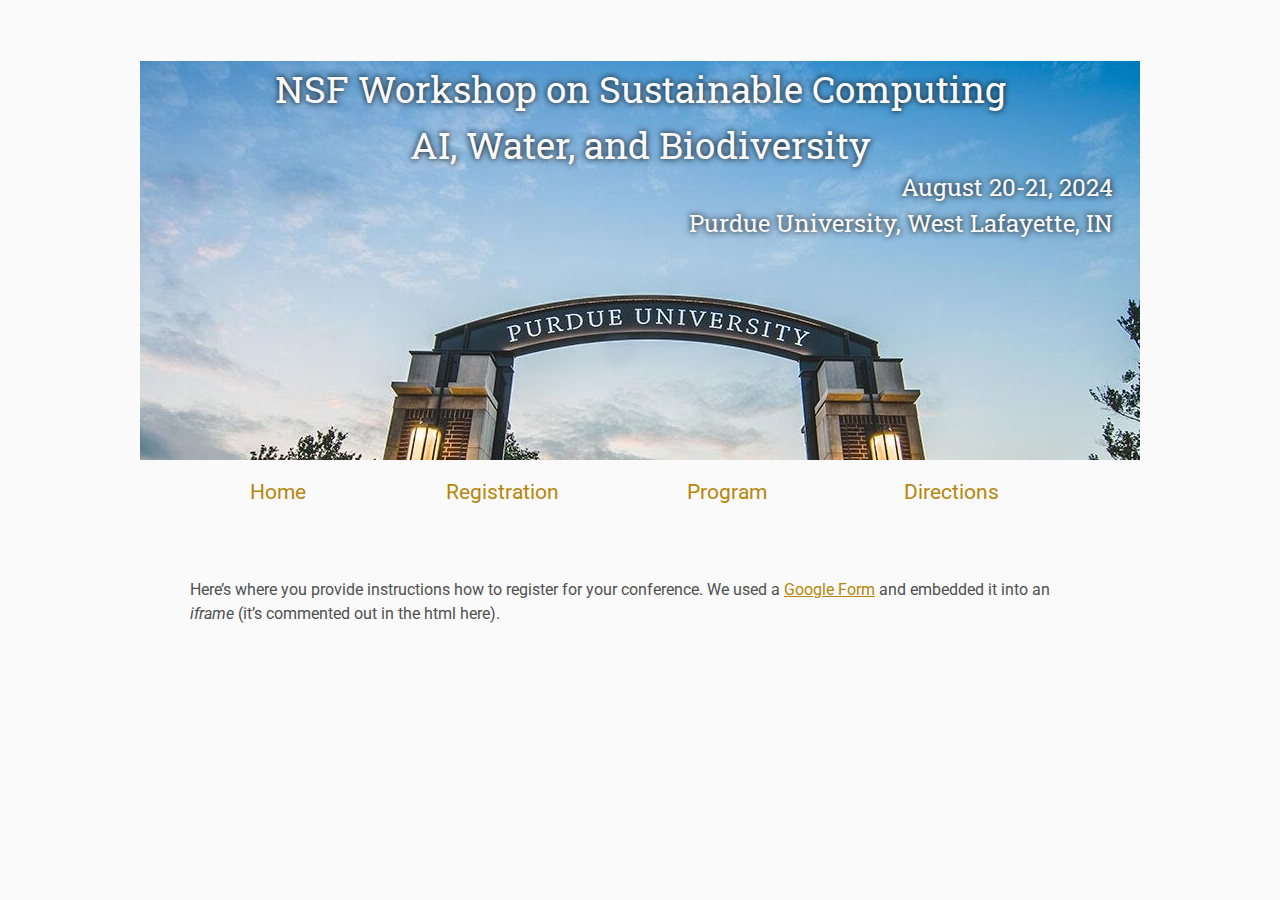
<file: registration/index.html>
<!DOCTYPE html>
<html lang='en'>

<head>
    <base href="..">
    <link rel="shortcut icon" type="image/png" href="assets/favicon2.png"/>
    <link rel="stylesheet" type="text/css" media="all" href="assets/main.css"/>
    <meta name="description" content="Conference Template">
    <meta name="resource-type" content="document">
    <meta name="distribution" content="global">
    <meta name="KeyWords" content="Conference">
    <title>NSF DESC Purdue 2024</title>
</head>

<body>

    <div class="banner">
        <img src="assets/purdue3.jpg" alt="Conference Template Banner">
        <div class="top-left">
            <!-- <span class="title1">Conference</span><span class="title2">Template</span> <span class="year">2525</span> -->

<span class="title2">NSF Workshop on Sustainable Computing</span><br>
<span class="title2">AI, Water, and Biodiversity </span> <br>
        </div>
        <div class="bottom-right">
            August 20-21, 2024 <br> Purdue University, West Lafayette, IN
        </div>
    </div>

    <table class="navigation">
        <tr>
            <td class="navigation">
                <a class="current" title="Conference Home Page" href=".">Home</a>
            </td>
            <td class="navigation">
                <a title="Register for the Conference" href="registration">Registration</a>
            </td>
            <td class="navigation">
                <a title="Conference Program" href="program">Program</a> 
            </td>
            <td class="navigation">
                <a title="Directions to the Conference" href="directions">Directions</a>
            </td>
<!--             <td class="navigation">
                <a title="Conference Flyer" href="flyer">Flyer</a>
            </td> -->
        </tr>
    </table>

    <br>

    <p>
        Here&rsquo;s where you provide instructions how to register for your conference.
        We used a <a href="https://www.google.com/forms/about/">Google Form</a> 
        and embedded it into an <i>iframe</i> (it&rsquo;s commented out in the html here).
    </p>
    <!--
    <iframe class="registration" src="EMBED LINK FOR GOOGLE FORM HERE"></iframe>
    -->


<!--     <footer>
        &copy; Conference Organizers
        &nbsp;|&nbsp; Design by <a href="https://github.com/mikepierce">Mike Pierce</a>
    </footer> -->

</body>
</html>
</file>
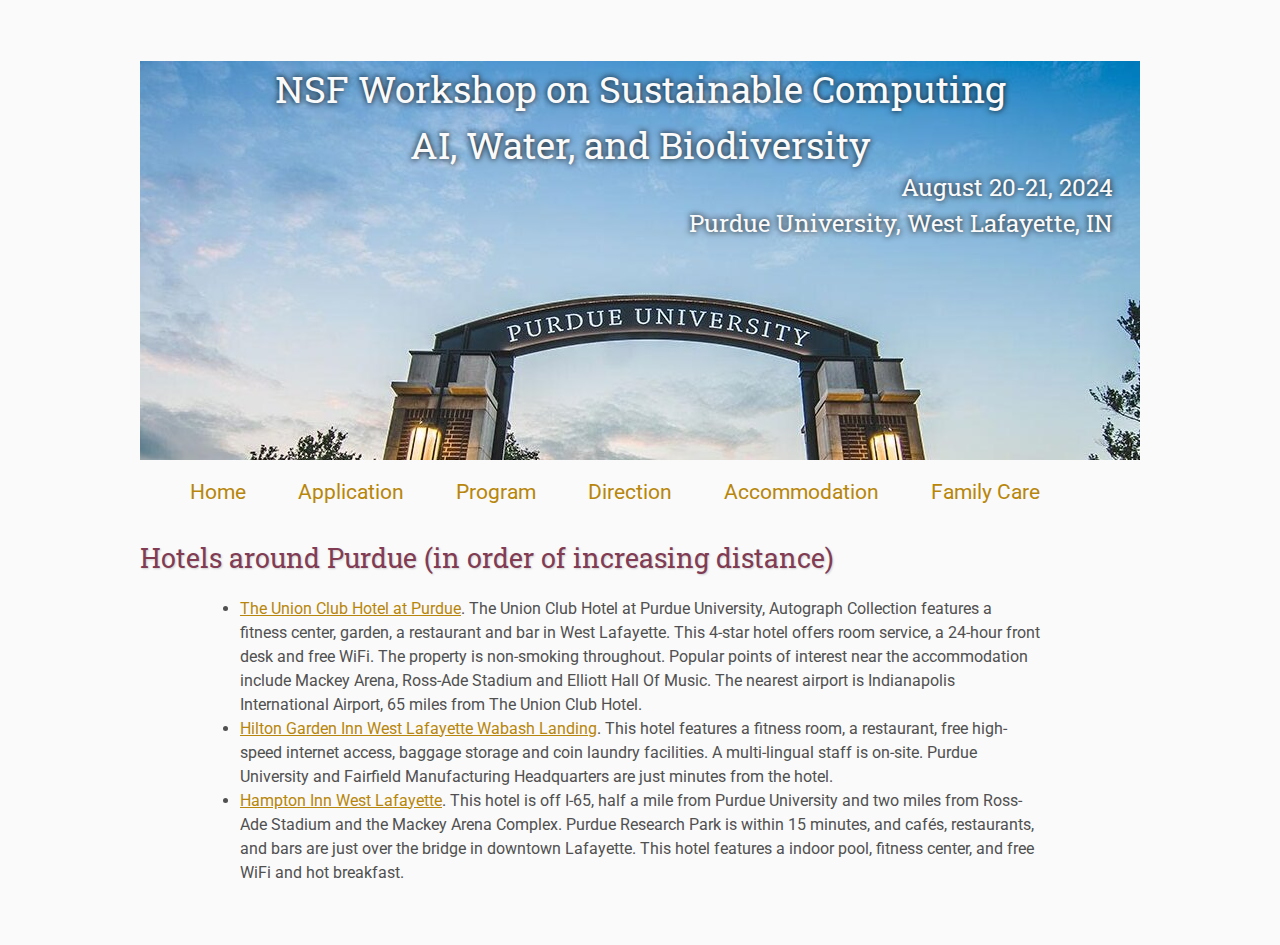
<file: accommodation/accommodation.html>
<!DOCTYPE html>
<html lang='en'>

<head>
    <base href="..">
    <link rel="shortcut icon" type="image/png" href="assets/favicon2.png"/>
    <link rel="stylesheet" type="text/css" media="all" href="assets/main.css"/>
    <meta name="description" content="Conference Template">
    <meta name="resource-type" content="document">
    <meta name="distribution" content="global">
    <meta name="KeyWords" content="Conference">
    <title>NSF DESC Purdue 2024</title>
</head>

<body>

    <div class="banner">
        <img src="assets/purdue3.jpg" alt="Conference Template Banner">
        <div class="top-left">
            <!-- <span class="title1">Conference</span><span class="title2">Template</span> <span class="year">2525</span> -->

<span class="title2">NSF Workshop on Sustainable Computing</span><br>
<span class="title2">AI, Water, and Biodiversity </span> <br>
        </div>
        <div class="bottom-right">
            August 20-21, 2024 <br> Purdue University, West Lafayette, IN
        </div>
    </div>

    <table class="navigation">
        <tr>
            <td class="navigation">
                <a class="current" title="Conference Home Page" href=".">Home</a>
            </td>
            <td class="navigation">
                <a title="Apply for the Conference" href="application">Application</a>
            </td>
            <td class="navigation">
                <a title="Conference Program" href="program">Program</a> 
            </td>
            <td class="navigation">
                <a title="Directions to the Conference" href="direction">Direction</a>
            </td>
            <td class="navigation">
                <a title="Accommodation" href="accommodation">Accommodation</a>
            </td>
            <td class="navigation">
                <a title="Family Care" href="care">Family Care</a>
            </td>
        </tr>
    </table>

    <h2>Hotels around Purdue (in order of increasing distance)</h2>

    <ul>
    <li><a href="https://www.marriott.com/en-us/hotels/indwk-the-union-club-hotel-at-purdue-university-autograph-collection/overview/">The Union Club Hotel at Purdue</a>. The Union Club Hotel at Purdue University, Autograph Collection features a fitness center, garden, a restaurant and bar in West Lafayette. This 4-star hotel offers room service, a 24-hour front desk and free WiFi. The property is non-smoking throughout. Popular points of interest near the accommodation include Mackey Arena, Ross-Ade Stadium and Elliott Hall Of Music. The nearest airport is Indianapolis International Airport, 65 miles from The Union Club Hotel.</li>
    <li><a href="https://www.hilton.com/en/hotels/lafwlgi-hilton-garden-inn-west-lafayette-wabash-landing/">Hilton Garden Inn West Lafayette Wabash Landing</a>. This hotel features a fitness room, a restaurant, free high-speed internet access, baggage storage and coin laundry facilities. A multi-lingual staff is on-site. Purdue University and Fairfield Manufacturing Headquarters are just minutes from the hotel.</li>
    <li><a href="https://www.hilton.com/en/hotels/lafwehx-hampton-suites-west-lafayette/">Hampton Inn West Lafayette</a>. This hotel is off I-65, half a mile from Purdue University and two miles from Ross-Ade Stadium and the Mackey Arena Complex. Purdue Research Park is within 15 minutes, and cafés, restaurants, and bars are just over the bridge in downtown Lafayette. This hotel features a indoor pool, fitness center, and free WiFi and hot breakfast.</li>
    </ul> 

    <!--
    <iframe class="registration" src="EMBED LINK FOR GOOGLE FORM HERE"></iframe>
    -->


<!--     <footer>
        &copy; Conference Organizers
        &nbsp;|&nbsp; Design by <a href="https://github.com/mikepierce">Mike Pierce</a>
    </footer> -->

</body>
</html>
</file>
<file: assets/main.css>
/* main.css */

/* These are the colors and fonts used throughout the webpage.
 * I've listed them here so that a user may easily
 * do a search-and-replace for these to change the site theme.
 *   'Roboto',sans-serif; Font for the title text
 *   'Roboto-Slab',serif; Font for the body text 
 *   #fafafa; Background color of the site
 *   #505050; Foreground (text) color of the site
 *   #52739e; Navy, "Template" in the logo, current page in navigation, special titles in the Program
 *   #b2132e; Reddish, "Conference" in the logo, hover color for links
 *   #813c54; Heading color, titles in the Program
 *   #b8860b; Dark Goldenrod, color for links
 */

@import url('https://fonts.googleapis.com/css?family=Roboto%7CRoboto+Slab');

*{
    border:0;
    font:inherit;
    font-size:1em;
    margin:0;
    padding:0;
    vertical-align:baseline;
}

body{
    background-color: #fafafa;
    background-size: cover;
    background-attachment: fixed;
    color: #505050; 
    text-align:left;
    font-family:'Roboto',sans-serif;
    font-size:1em;
    line-height:1.5em;
    margin: 60px auto;
    width: 1000px;
}

a{color: #b8860b; text-decoration:none;}
/*a.current{color: #52739e;}*/
a.current{color: #b8860b;}
a.current:hover{color: #e82945;}
a:hover{color: #b2132e;}
a:active{color: #e82945;}
h1,h2,h3,h4{clear:left; color: #813c54; margin:1.5em 0em 1em 0em; font-family:'Roboto Slab',serif; text-shadow: 1px 1px 2px #d0d0d0;}
h1{font-size:1.67em;}
h2{font-size:1.67em;}
h3{font-size:1.33em;}
h4{font-size:1.33em;}
p{list-style:none; margin:24px auto 24px auto; padding:0px; width:900px; text-align:left;}
li a, p a {text-decoration:underline; text-decoration-color:#b8860b;}
/*ul{list-style:none; margin:24px auto 24px auto; padding:0px; width:800px; text-align:left;}
ul li{list-style:none; margin:0px auto 0px auto; padding:0px; text-align:left;}*/
ul{margin:24px auto 24px auto; padding:0px; width:800px; text-align:left;}
ul li{margin:0px auto 0px auto; padding:0px; text-align:left;}
i,em{font-style:italic;}
b,strong{font-weight:bold;}
sup{
    vertical-align: super;
    font-size: 0.8em;
    line-height: 0;
}
sub{
    vertical-align: sub;
    font-size: 0.8em;
    line-height: 0;
}
table{
    width: 1000px;
    margin: 12px auto 24px auto;
    float: center;
    /* UNCOMMENT THIS FOR DEBUGGING THE ALIGNMENT */
    /*border: 1px solid black;*/
}
th,td{
    text-align: left;
    /* UNCOMMENT THIS FOR DEBUGGING THE ALIGNMENT */
    /*border: 1px solid black;*/
}

/* Website Banner */
.banner {position: relative; font-family:'Roboto Slab',serif;}
.top-left {font-size:2.33em; color: #505050; line-height: 1.5em; height: 280px; background: #fafafa; text-align: center; width: 1000px; height: 0px; position: absolute; padding: 1px 0 0 0; top: 0;}
.bottom-right {font-size:1.5em; color: #fafafa; line-height: 1.5em; width: auto; height: 270px; padding: 0px 27px 27px 0px; text-align: right; position: absolute; bottom: 0px; right: 0px; text-shadow: 0px 0px 6px #000000;}

/* Conference Title Logo */
.title1{color: #b2132e; text-shadow: 1px 1px 3px #c0c0c0;} 
/*.title2{color: #52739e; text-shadow: 1px 1px 3px #c0c0c0;}*/
.title2{color: #fafafa;text-shadow: 0px 0px 6px #000000;}
.year{color: #505050; font-size:0.67em; font-weight: lighter;}

/* Navigation Links (Home, Registration, etc) */
table.navigation{width:900px;}
td.navigation{font-size:1.33em; white-space:nowrap; width:20%; text-align:center; vertical-align:middle; padding:0px 50px 0px 0px;}

/* Sponsor Images */
table.sponsors{width:800px;}
td.sponsor{white-space:nowrap; width:33%; text-align:center; vertical-align:middle; padding:0px 0px 0px 0px;}
td.sponsor img{width: 60%}

/* The Table on the Program Page */
td.room{padding: 4px 12px 4px 4px; width: 90%; vertical-align:bottom; font-size:1.67em; color: #52739e; height:32px;}
td.date{white-space:nowrap; width:130px; text-align:right; vertical-align:top; padding:4px 16px 0px 0px;}
td.title{padding: 4px 12px 4px 4px; width: 90%; vertical-align:top; font-size:1.5em; color: #813c54; height:32px; font-family:'Roboto Slab',serif; text-shadow: 1px 1px 2px #d0d0d0; }
td.title-special{padding: 4px 12px 4px 4px; width: 90%; vertical-align:top; font-size:1.67em; color: #52739e; height:32px; font-family:'Roboto Slab',serif; text-shadow: 1px 1px 2px #d0d0d0;}
td.speaker{padding: 4px 12px 4px 4px; font-style: italic; font-size:1em; max-height:999999px}
td.abstract{padding: 4px 12px 12px 4px; font-size:1em; max-height:999999px}
td.abstract img{display: block; margin: 4px auto 8px auto}
table.plenary{padding-top: 8px; background: #ffffff;}

/* Registration and Directions iframes and Images */
iframe.registration{display:block; margin:1em auto 2em auto; width:700px; height:1400px; border:none;}
iframe.directions{display:block; margin:1em auto 2em auto; width:800px; height:400px; border:none;}
img.center{display:block; width:67%; margin:1em auto 2em auto;}

/* Flyer Images */
table.flyers{width:800px;}
td.flyer{white-space:nowrap; width:50%; text-align:center; vertical-align:middle; padding:0px 0px 0px 0px;}
td.sponsor img{width: 100%}

footer{font-size:0.875em; margin-top:12em; text-align:center;}

/* My hacky way of making the site mobile-friendly */
@media only screen and (max-width: 1100px) {
    h2{font-size:3.00em;}
    p{font-size:1.5em; line-height:1.5em;}
    th,td,tr{font-size:1.5em; line-height:1.5em;}
    td.date{font-size:1em; padding-top:0.5em;}
    td.navigation{font-size:1.5em; padding:0px 20px 0px 20px;}
    table.footer{font-size:0.33em;}
}
</file>
